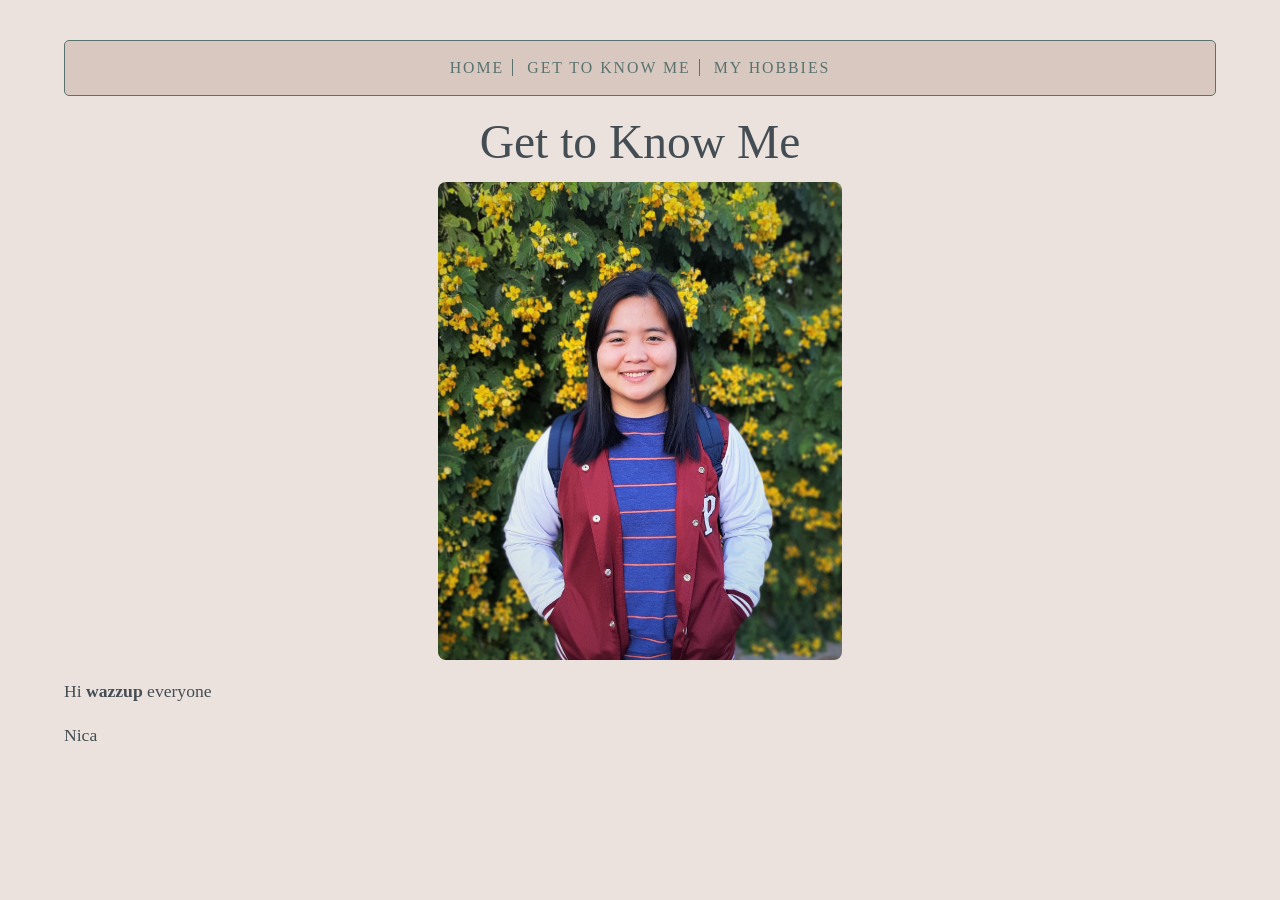
<file: about-us.html>
<!DOCTYPE html>
<html>
<head>
    <link href="https://fonts.googleapis.com/css2?family=Cedarville+Cursive&display=swap" rel="stylesheet">
    <style>
        h1 {
            font-family: "Cedarville Cursive", cursive;
            font-size: 48px;
        }
    </style>

<title>This is Me</title>
<link type="text/css" rel="stylesheet"
href="css/my-first-stylesheet.css"/>
</head>
<body>
    <nav style = "text-align: center;">
        <ul>
        <li><a href="index.html">Home</a></li>
        <li><a href="about-me.html">Get to Know Me</a></li>
        <li><a href="hobbies.html">My Hobbies</a></li>
        </ul>
    </nav>

    <h1 style = "text-align: center;">Get to Know Me</h1>
    <p><img src="images/nbcustodio.jpg" alt="This is me" class="center-img"></p>
    <p>Hi <strong>wazzup </strong>everyone</p>
    <p>Nica</p>
</body>
</html>
</file>
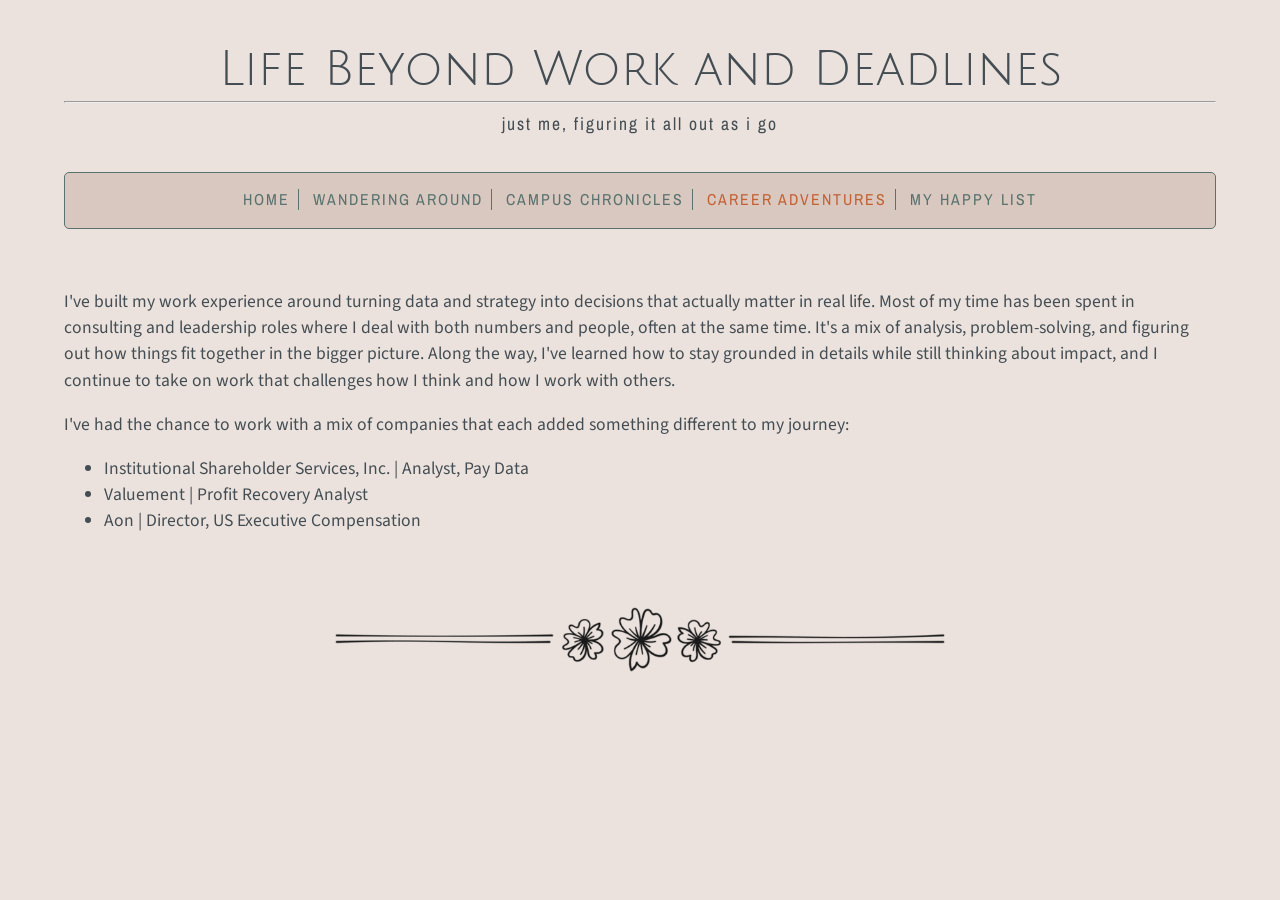
<file: career.html>
<!DOCTYPE html>
<html>
    <head>
        <title>icanicanic | career</title>
        <link rel="icon" type="image/x-icon" href="images/tulip.png">
        <link href='https://fonts.googleapis.com/css?family=Julius Sans One' rel='stylesheet'>
        <link href='https://fonts.googleapis.com/css?family=Archivo Narrow' rel='stylesheet'>
        <link href='https://fonts.googleapis.com/css?family=Source Sans Pro' rel='stylesheet'>
        <link href='https://fonts.googleapis.com/css?family=Pacifico' rel='stylesheet'>
        <link type="text/css" rel="stylesheet" href="css/my-first-stylesheet.css"/>
    </head>
    <body>
        
        <h1>Life Beyond Work and Deadlines</h1>
        <hr>
        <h2>just me, figuring it all out as I go</h2>

        <nav style = "text-align: center;">
            <ul>
            <li><a href="index.html">home</a></li>
            <li><a href="travel_gallery.html">wandering around</a></li>
            <li><a href="student.html">campus chronicles</a></li>
            <li class="selected">career adventures</a></li>
            <li><a href="favorite.html">my happy list</a></li>
            </ul>
        </nav>
        <br/>

            <p>I've built my work experience around turning data and strategy into decisions that actually matter in real life. Most of my time has been spent in consulting and leadership roles where I deal with both numbers and people, often at the same time. It's a mix of analysis, problem-solving, and figuring out how things fit together in the bigger picture. Along the way, I've learned how to stay grounded in details while still thinking about impact, and I continue to take on work that challenges how I think and how I work with others.</p>

            <p>I've had the chance to work with a mix of companies that each added something different to my journey:</p>

        <ul>
            <li>Institutional Shareholder Services, Inc. | Analyst, Pay Data</li>
            <li>Valuement | Profit Recovery Analyst</li>
            <li>Aon | Director, US Executive Compensation</li>
        </ul>
        
        <p><img src="images/border.png" alt="travel_border" class="border-img"></p>
    </body>
</html>
</file>
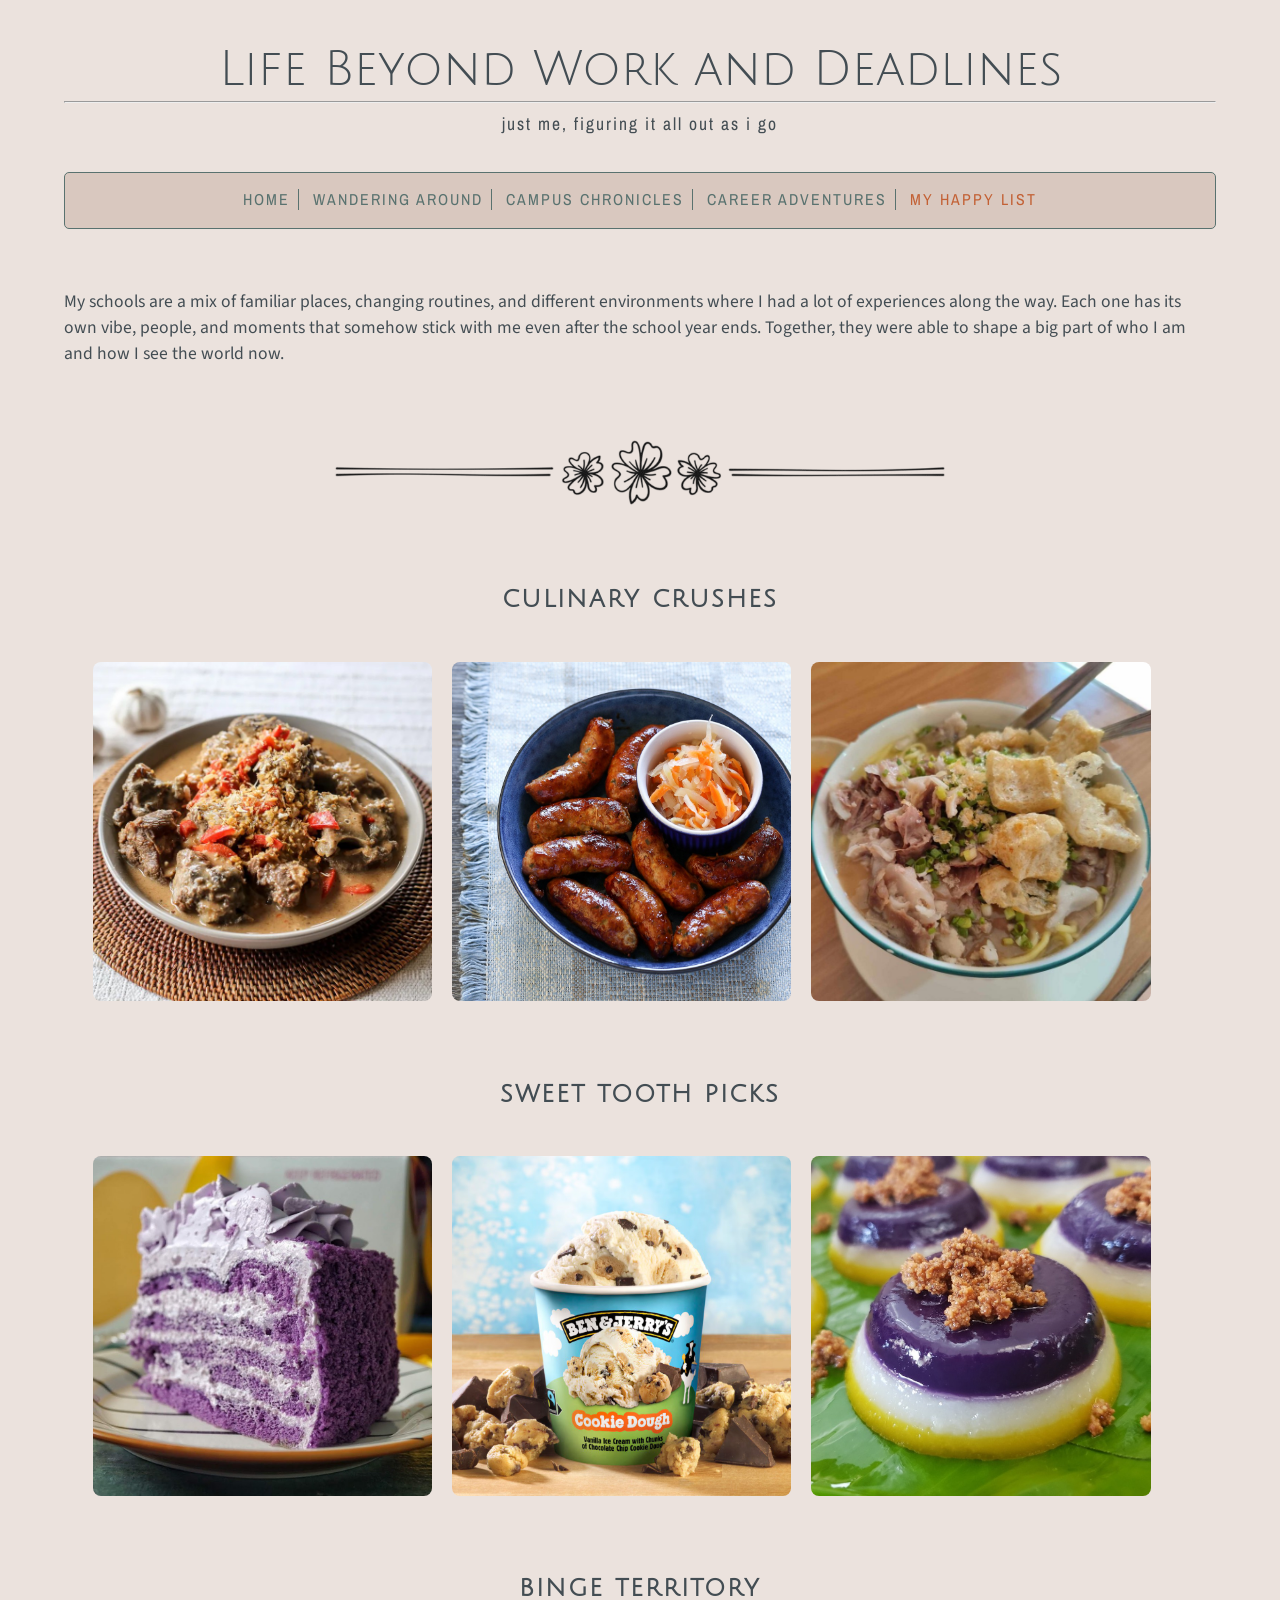
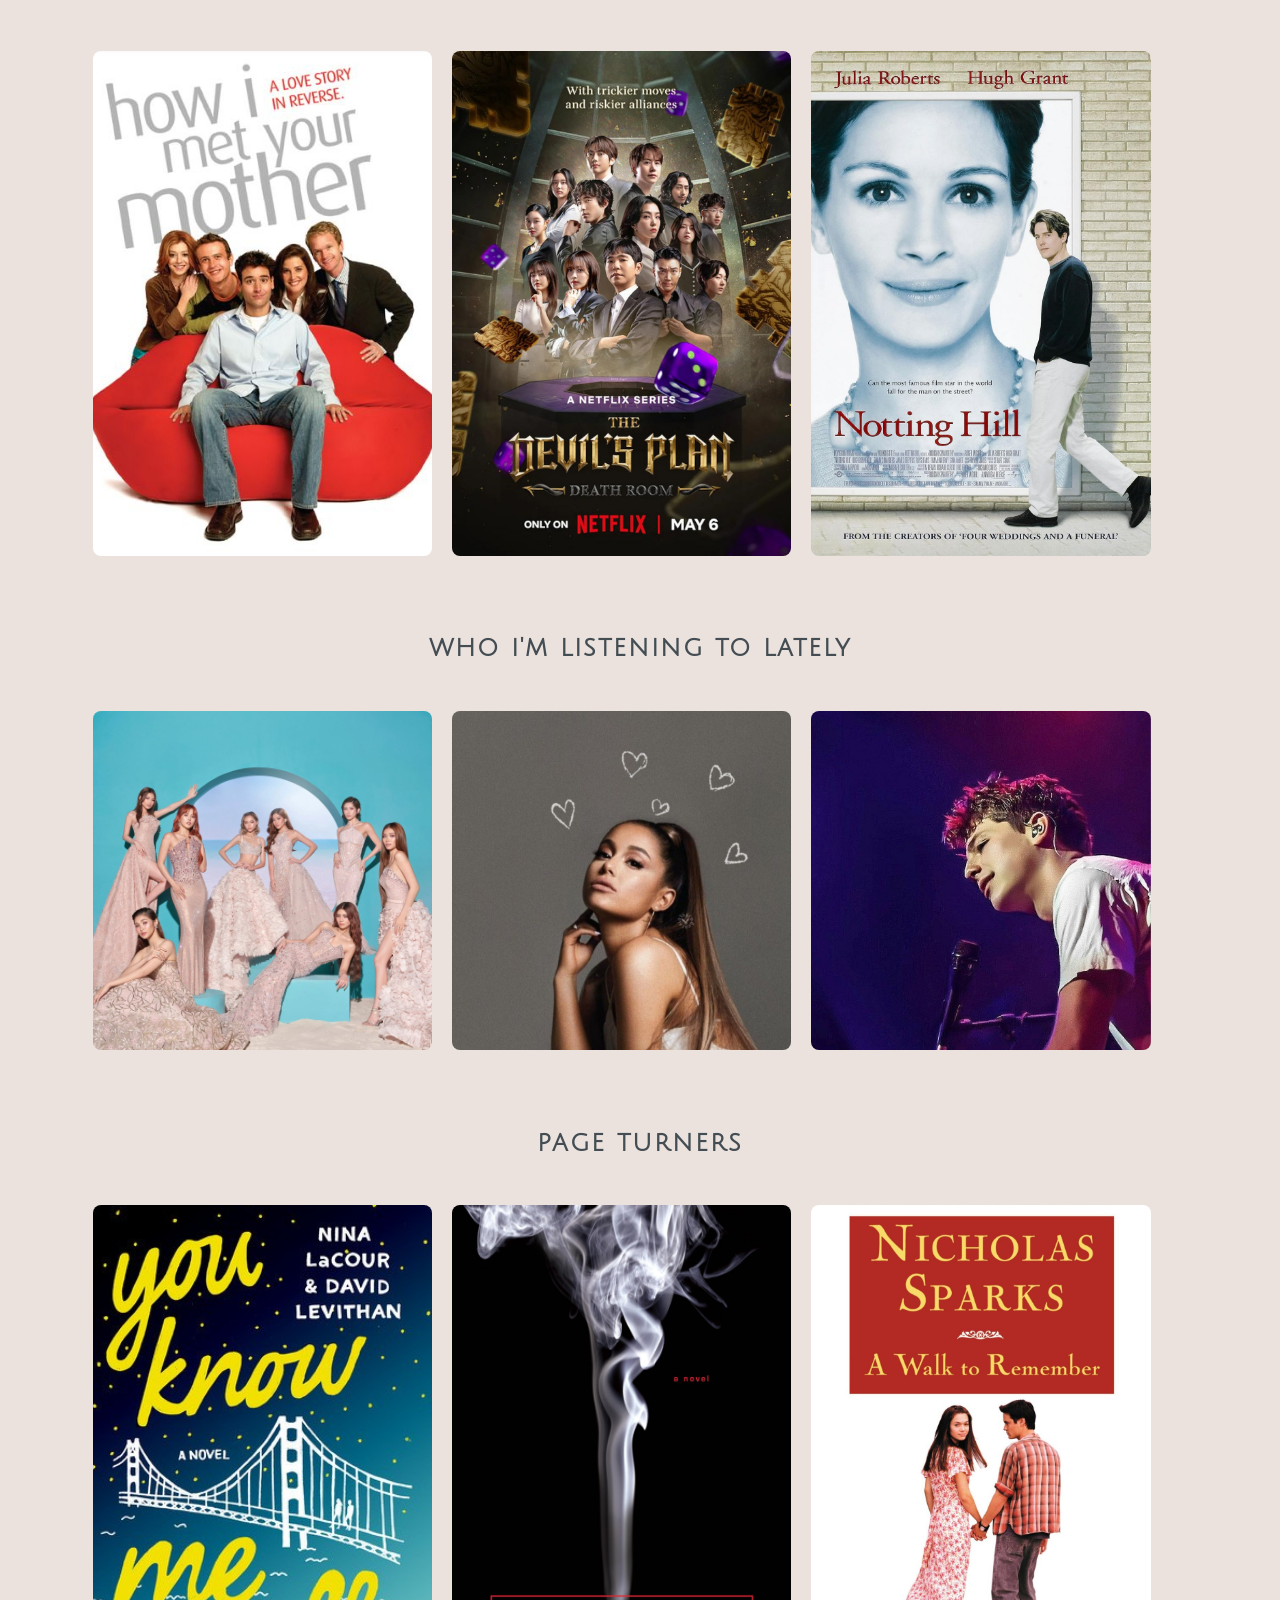
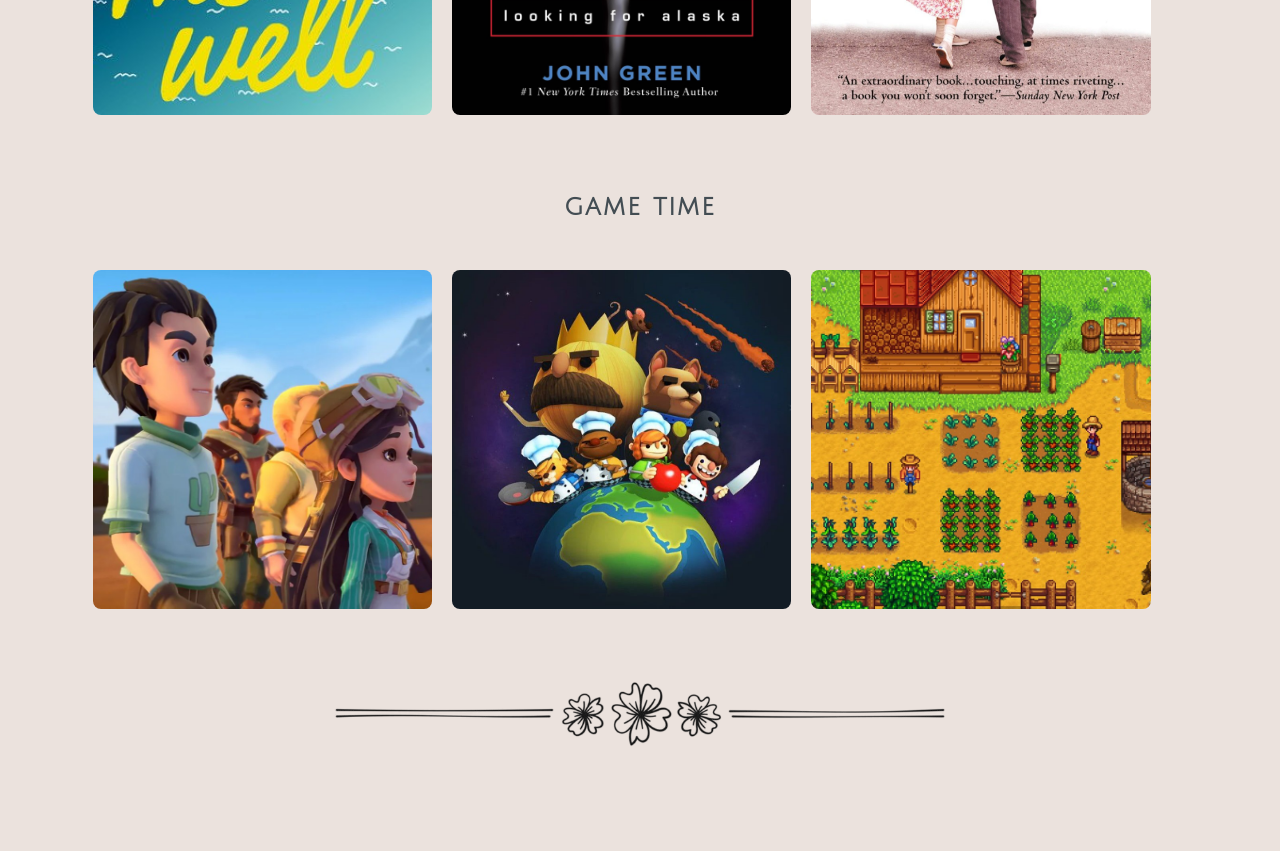
<file: favorite.html>
<!DOCTYPE html>
<html>
    <head>
        <title>icanicanic | favorites</title>
        <link rel="icon" type="image/x-icon" href="images/tulip.png">
        <link href='https://fonts.googleapis.com/css?family=Julius Sans One' rel='stylesheet'>
        <link href='https://fonts.googleapis.com/css?family=Archivo Narrow' rel='stylesheet'>
        <link href='https://fonts.googleapis.com/css?family=Source Sans Pro' rel='stylesheet'>
        <link href='https://fonts.googleapis.com/css?family=Pacifico' rel='stylesheet'>
        <link type="text/css" rel="stylesheet" href="css/my-first-stylesheet.css"/>
    </head>
    <body>
        
        <h1>Life Beyond Work and Deadlines</h1>
        <hr>
        <h2>just me, figuring it all out as I go</h2>

        <nav style = "text-align: center;">
            <ul>
            <li><a href="index.html">home</a></li>
            <li><a href="travel_gallery.html">wandering around</a></li>
            <li><a href="student.html">campus chronicles</a></li>
            <li><a href="career.html">career adventures</a></li>
            <li class="selected">my happy list</a></li>
            </ul>
        </nav>
        <br/>

            <p>My schools are a mix of familiar places, changing routines, and different environments where I had a lot of experiences along the way. Each one has its own vibe, people, and moments that somehow stick with me even after the school year ends. Together, they were able to shape a big part of who I am and how I see the world now.</p>
            
            <p><img src="images/border.png" alt="travel_border" class="border-img"></p>

            <h3 style = "text-align: center;">Culinary Crushes</h3>
            <br>
            <div class="gallery">
                <div class="image-container">
                    <img src="images/favorites/food1.jpg" alt="Image 1" class="image">
                    <div class="middle">
                        <div class="text">kalderetang batangas</div>
                    </div>
                </div>

                <div class="image-container">
                    <img src="images/favorites/food2.jpg" alt="Image 2" class="image">
                    <div class="middle">
                        <div class="text">imus longganisa</div>
                    </div>
                </div>

                <div class="image-container">
                    <img src="images/favorites/food3.jpg" alt="Image 3" class="image">
                    <div class="middle">
                        <div class="text">pork kinalas</div>
                    </div>
                </div>
            </div>
            <br/><br/>
            
            <h3 style = "text-align: center;">Sweet Tooth Picks</h3>
            <br>
            <div class="gallery">
                <div class="image-container">
                    <img src="images/favorites/dessert1.jpg" alt="Image 1" class="image">
                    <div class="middle">
                        <div class="text">caramia ube cake</div>
                    </div>
                </div>

                <div class="image-container">
                    <img src="images/favorites/dessert2.jpg" alt="Image 2" class="image">
                    <div class="middle">
                        <div class="text">ben & jerry's cookie dough</div>
                    </div>
                </div>

                <div class="image-container">
                    <img src="images/favorites/dessert3.jpg" alt="Image 3" class="image">
                    <div class="middle">
                        <div class="text">sapin sapin</div>
                    </div>
                </div>
            </div>
            <br/><br/>
            
            <h3 style = "text-align: center;">Binge Territory</h3>
            <br>
            <div class="gallery">
                <div class="image-container">
                    <img src="images/favorites/show1.jpg" alt="Image 1" class="image">
                    <div class="middle">
                        <div class="text">how i met your mother</div>
                    </div>
                </div>

                <div class="image-container">
                    <img src="images/favorites/show2.jpg" alt="Image 2" class="image">
                    <div class="middle">
                        <div class="text">devil's plan</div>
                    </div>
                </div>

                <div class="image-container">
                    <img src="images/favorites/show3.jpg" alt="Image 3" class="image">
                    <div class="middle">
                        <div class="text">notting hill</div>
                    </div>
                </div>
            </div>
            <br/><br/>
            
            <h3 style = "text-align: center;">Who I'm Listening To Lately</h3>
            <br>
            <div class="gallery">
                <div class="image-container">
                    <img src="images/favorites/artist1.jpg" alt="Image 1" class="image">
                    <div class="middle">
                        <div class="text">bini</div>
                    </div>
                </div>

                <div class="image-container">
                    <img src="images/favorites/artist2.jpg" alt="Image 2" class="image">
                    <div class="middle">
                        <div class="text">ariana grande</div>
                    </div>
                </div>

                <div class="image-container">
                    <img src="images/favorites/artist3.jpg" alt="Image 3" class="image">
                    <div class="middle">
                        <div class="text">charlie puth</div>
                    </div>
                </div>
            </div>
            <br/><br/>
            
            <h3 style = "text-align: center;">Page Turners</h3>
            <br>
            <div class="gallery">
                <div class="image-container">
                    <img src="images/favorites/book1.jpg" alt="Image 1" class="image">
                    <div class="middle">
                        <div class="text">you know me well</div>
                    </div>
                </div>

                <div class="image-container">
                    <img src="images/favorites/book2.jpg" alt="Image 2" class="image">
                    <div class="middle">
                        <div class="text">looking for alaska</div>
                    </div>
                </div>

                <div class="image-container">
                    <img src="images/favorites/book3.jpg" alt="Image 3" class="image">
                    <div class="middle">
                        <div class="text">a walk to remember</div>
                    </div>
                </div>
            </div>
            <br/><br/>
            
            <h3 style = "text-align: center;">Game Time</h3>
            <br>
            <div class="gallery">
                <div class="image-container">
                    <img src="images/favorites/game1.jpg" alt="Image 1" class="image">
                    <div class="middle">
                        <div class="text">my time at sandrock</div>
                    </div>
                </div>

                <div class="image-container">
                    <img src="images/favorites/game2.jpg" alt="Image 2" class="image">
                    <div class="middle">
                        <div class="text">overcooked</div>
                    </div>
                </div>

                <div class="image-container">
                    <img src="images/favorites/game3.jpg" alt="Image 3" class="image">
                    <div class="middle">
                        <div class="text">stardew valley</div>
                    </div>
                </div>
            </div>
        
        <p><img src="images/border.png" alt="travel_border" class="border-img"></p>
    </body>
</html>
</file>
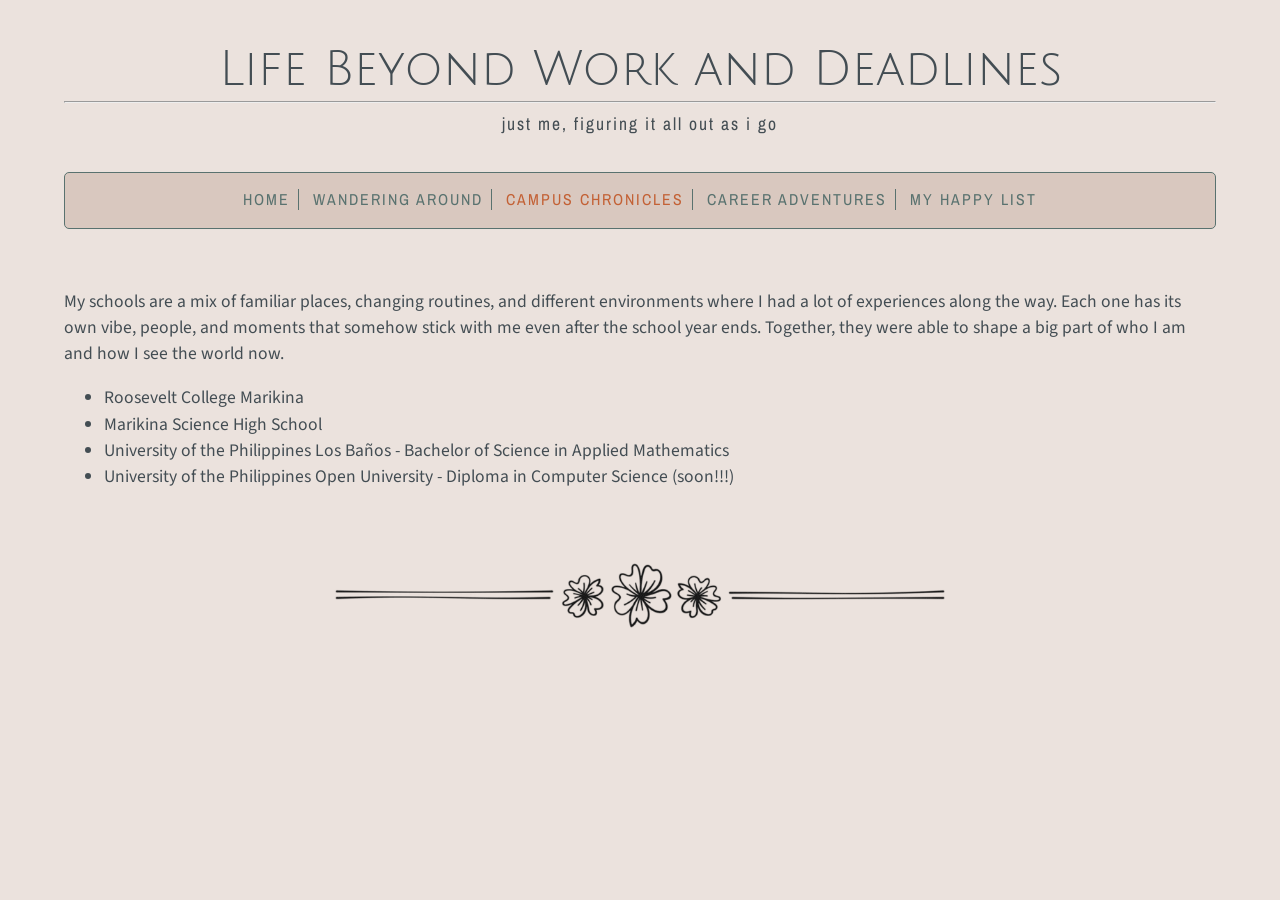
<file: student.html>
<!DOCTYPE html>
<html>
    <head>
        <title>icanicanic | student</title>
        <link rel="icon" type="image/x-icon" href="images/tulip.png">
        <link href='https://fonts.googleapis.com/css?family=Julius Sans One' rel='stylesheet'>
        <link href='https://fonts.googleapis.com/css?family=Archivo Narrow' rel='stylesheet'>
        <link href='https://fonts.googleapis.com/css?family=Source Sans Pro' rel='stylesheet'>
        <link href='https://fonts.googleapis.com/css?family=Pacifico' rel='stylesheet'>
        <link type="text/css" rel="stylesheet" href="css/my-first-stylesheet.css"/>
    </head>
    <body>
        
        <h1>Life Beyond Work and Deadlines</h1>
        <hr>
        <h2>just me, figuring it all out as I go</h2>

    <nav style = "text-align: center;">
        <ul>
        <li><a href="index.html">home</a></li>
        <li><a href="travel_gallery.html">wandering around</a></li>
        <li class="selected">campus chronicles</a></li>
        <li><a href="career.html">career adventures</a></li>
        <li><a href="favorite.html">my happy list</a></li>
        </ul>
    </nav>
    <br/>

            <p>My schools are a mix of familiar places, changing routines, and different environments where I had a lot of experiences along the way. Each one has its own vibe, people, and moments that somehow stick with me even after the school year ends. Together, they were able to shape a big part of who I am and how I see the world now.</p>

        <ul>
            <li>Roosevelt College Marikina</li>
            <li>Marikina Science High School</li>
            <li>University of the Philippines Los Baños - Bachelor of Science in Applied Mathematics</li>
            <li>University of the Philippines Open University - Diploma in Computer Science (soon!!!)</li>
        </ul>
        
        <p><img src="images/border.png" alt="travel_border" class="border-img"></p>
    </body>
</html>
</file>
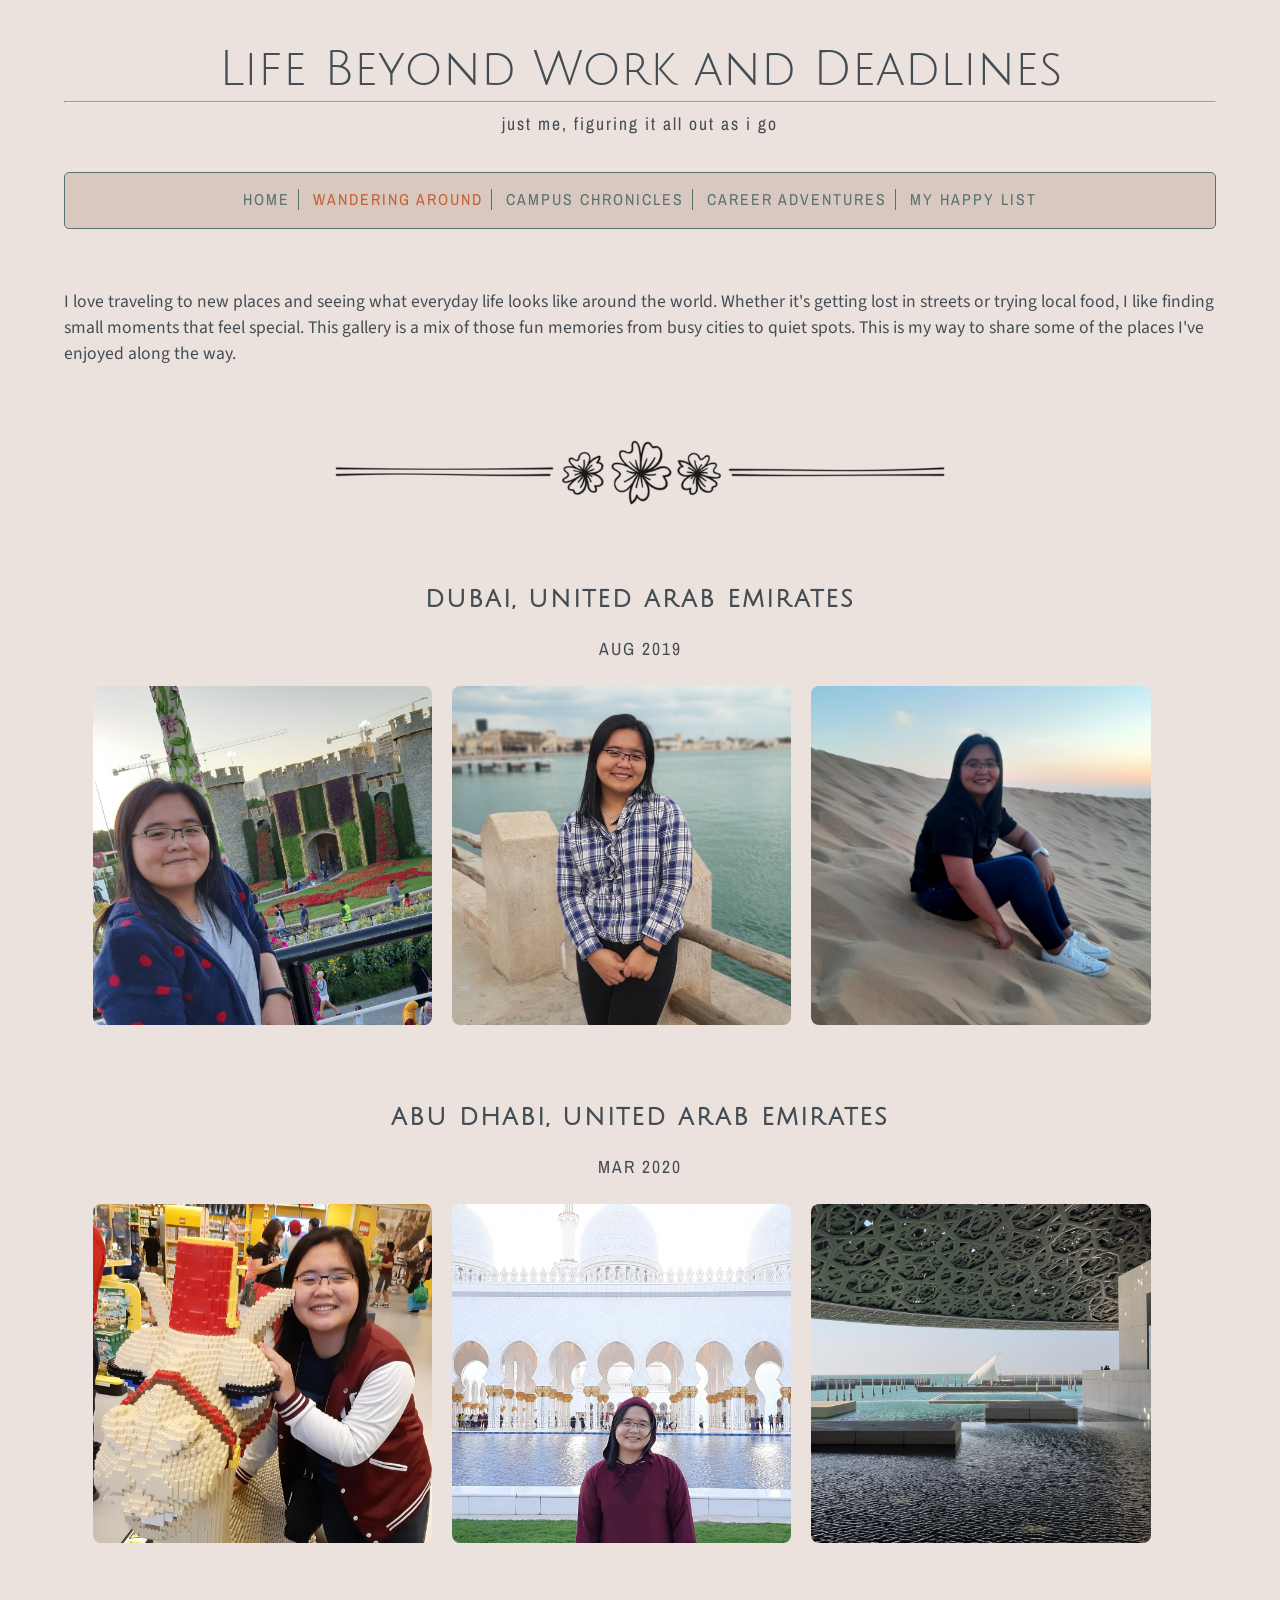
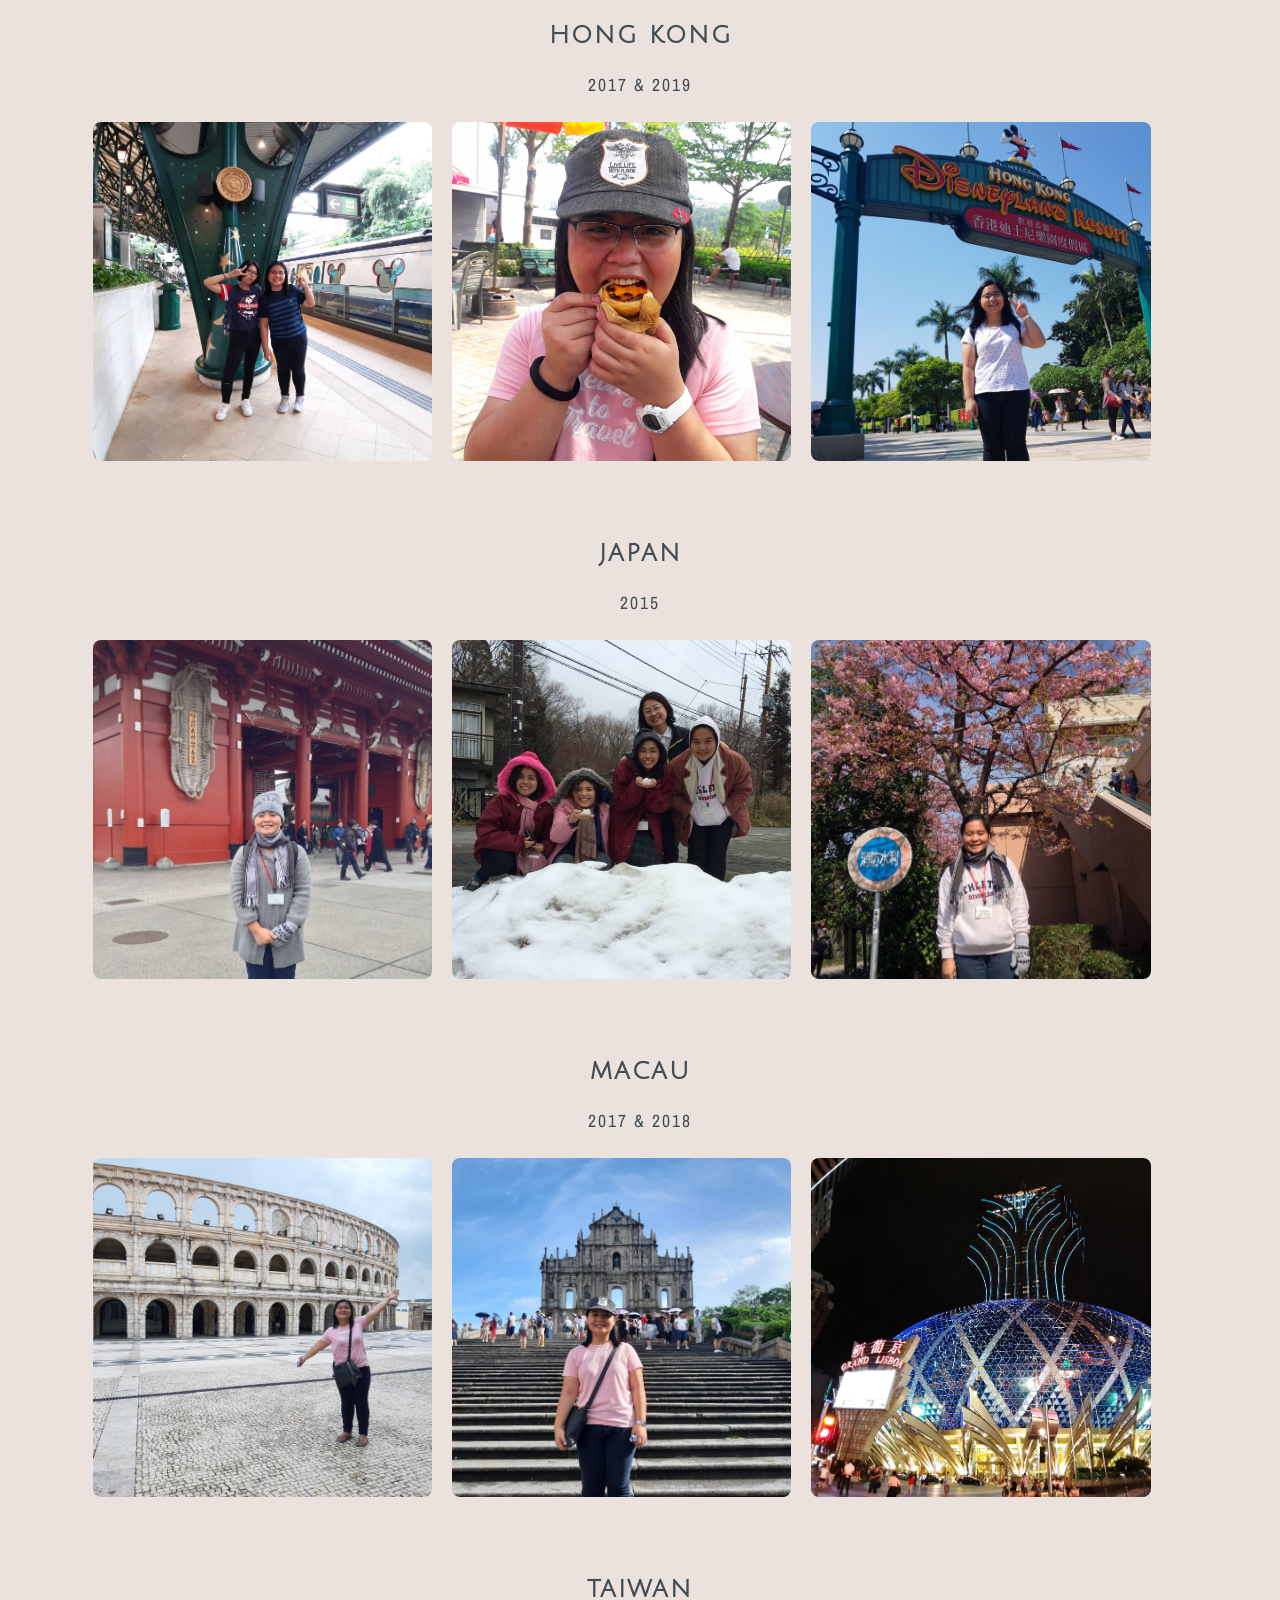
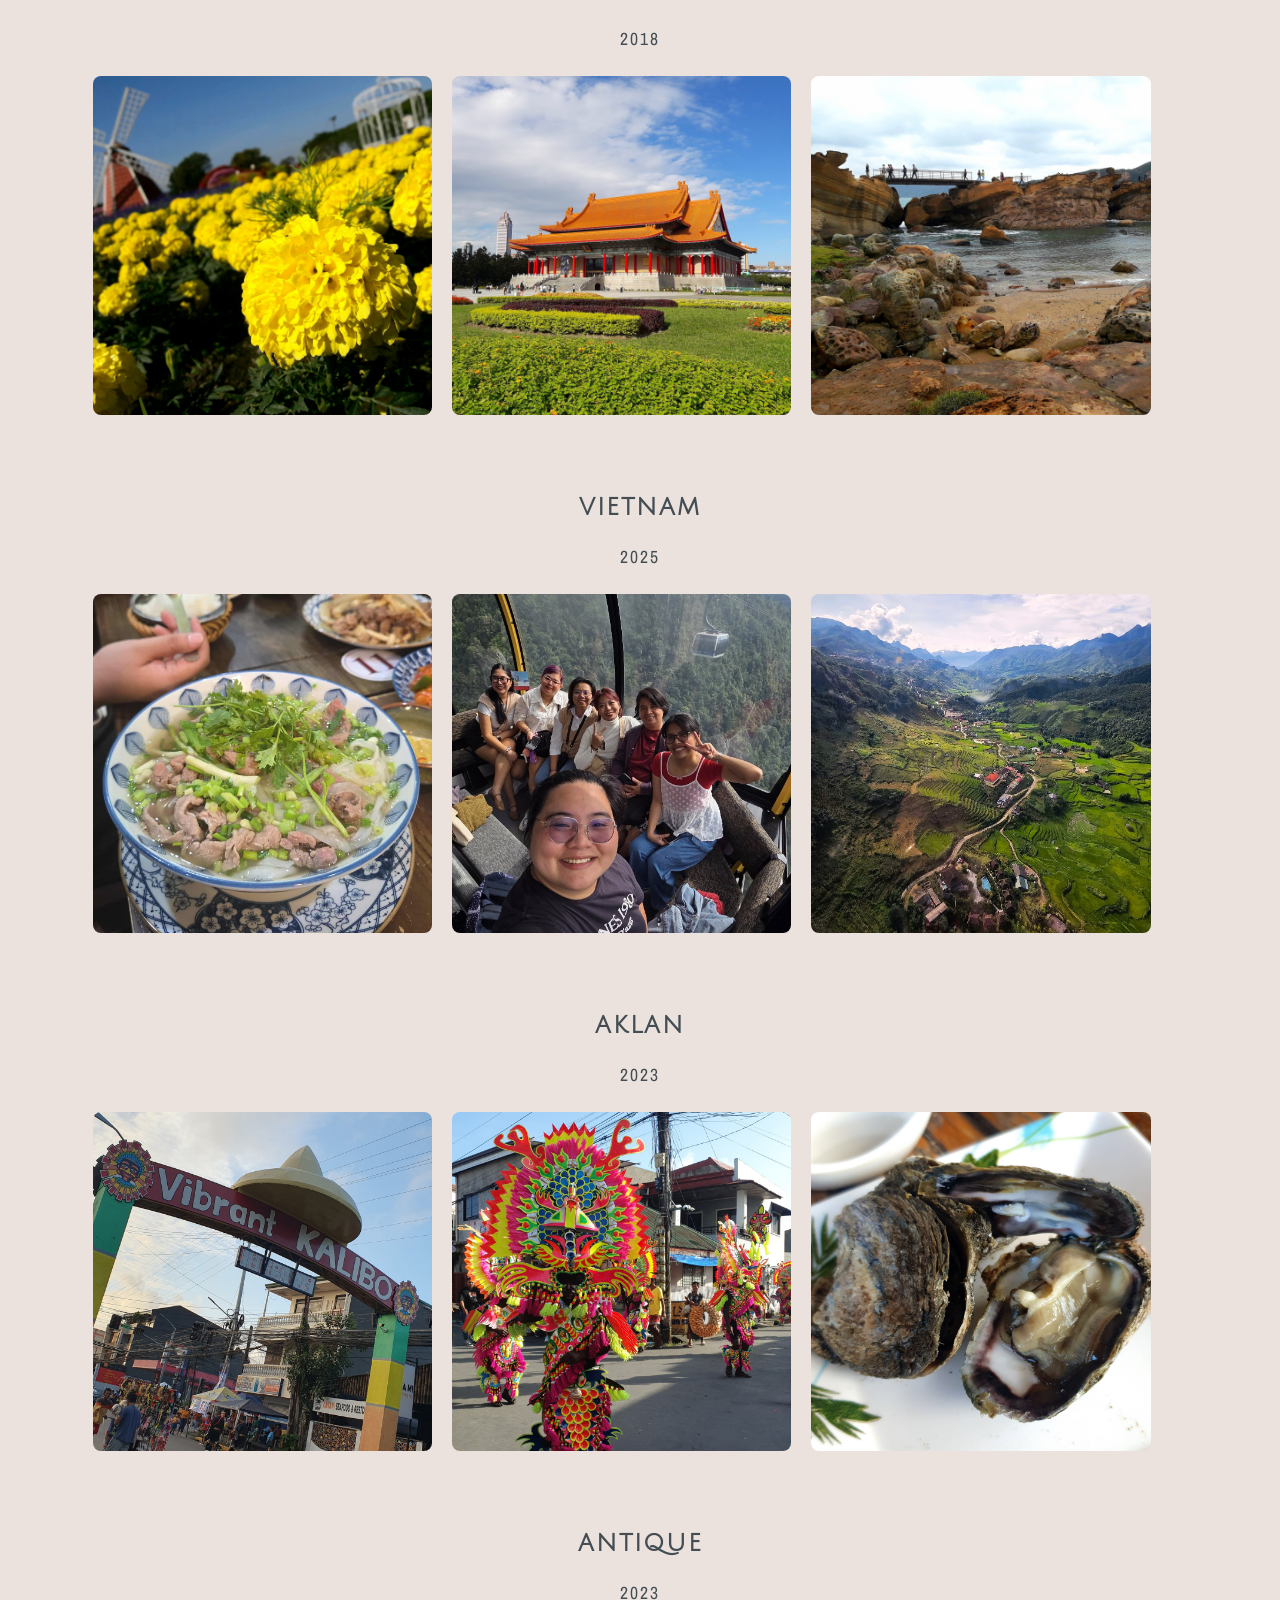
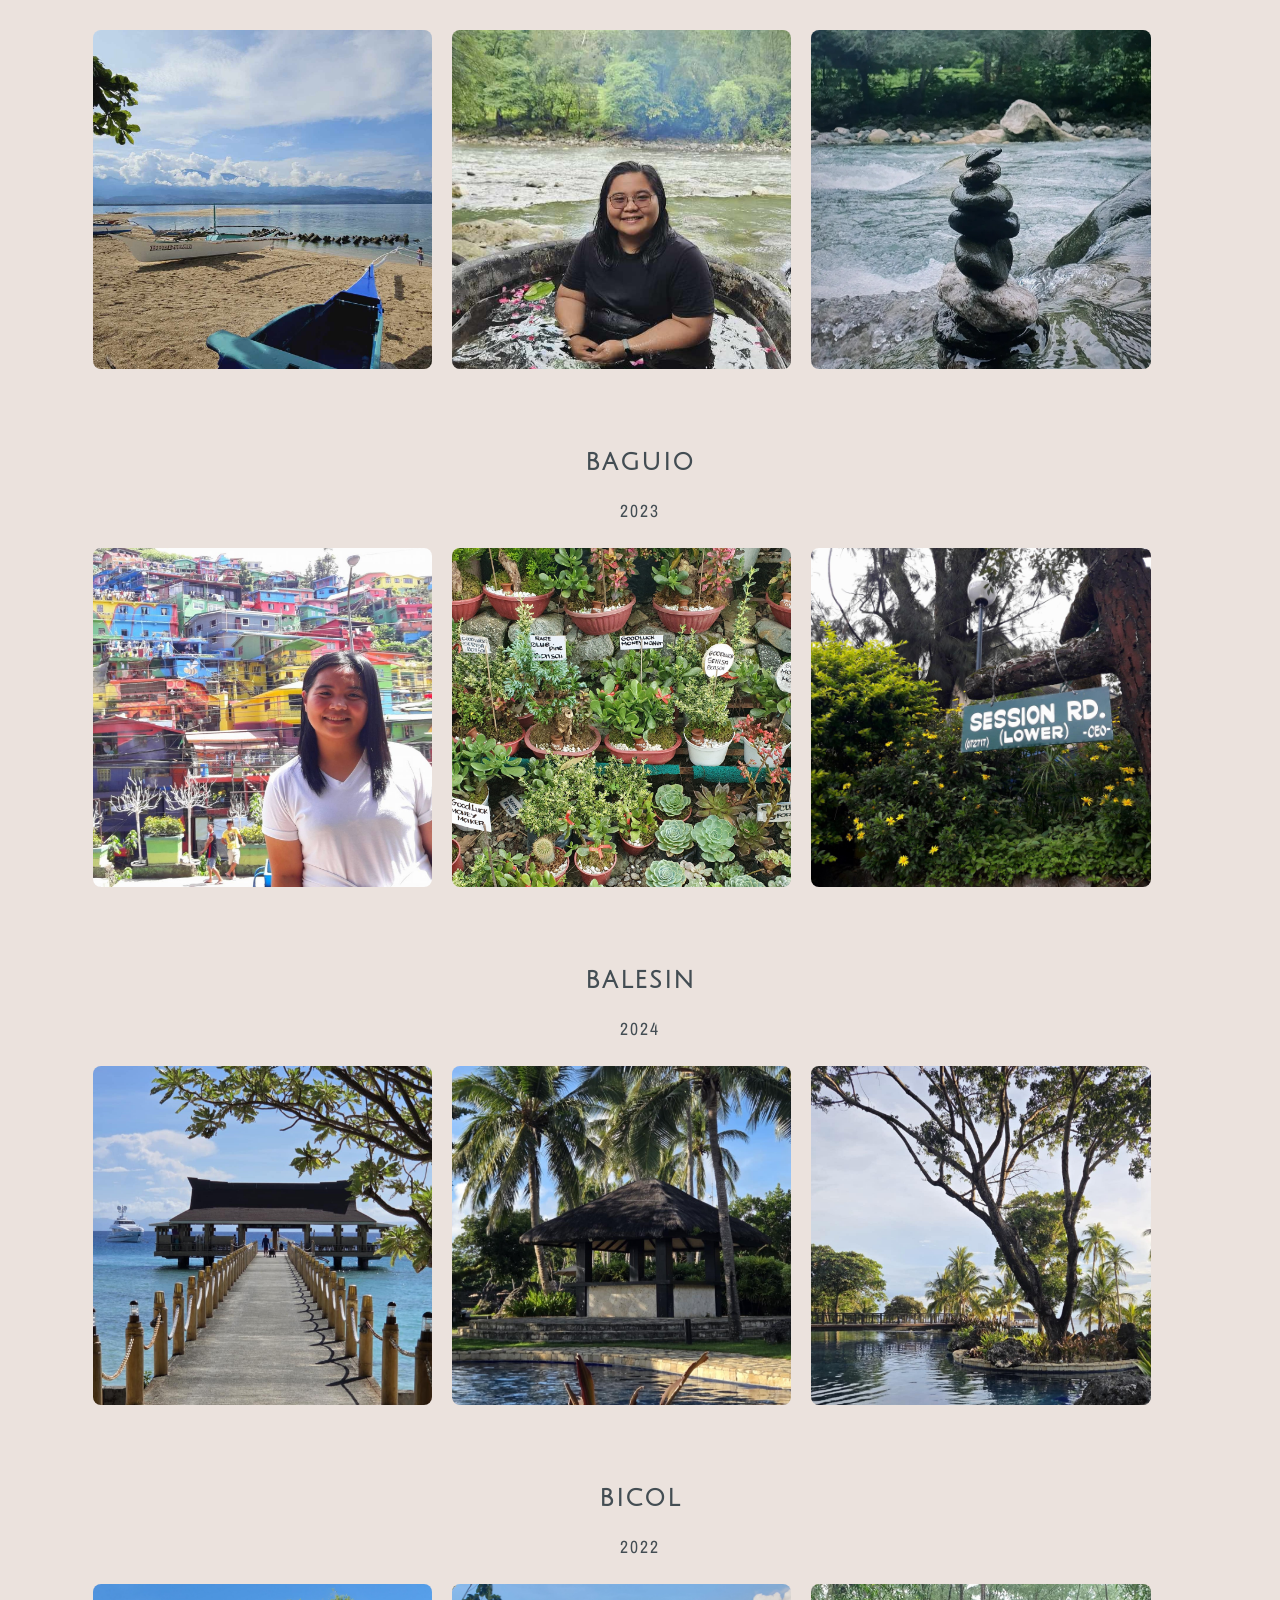
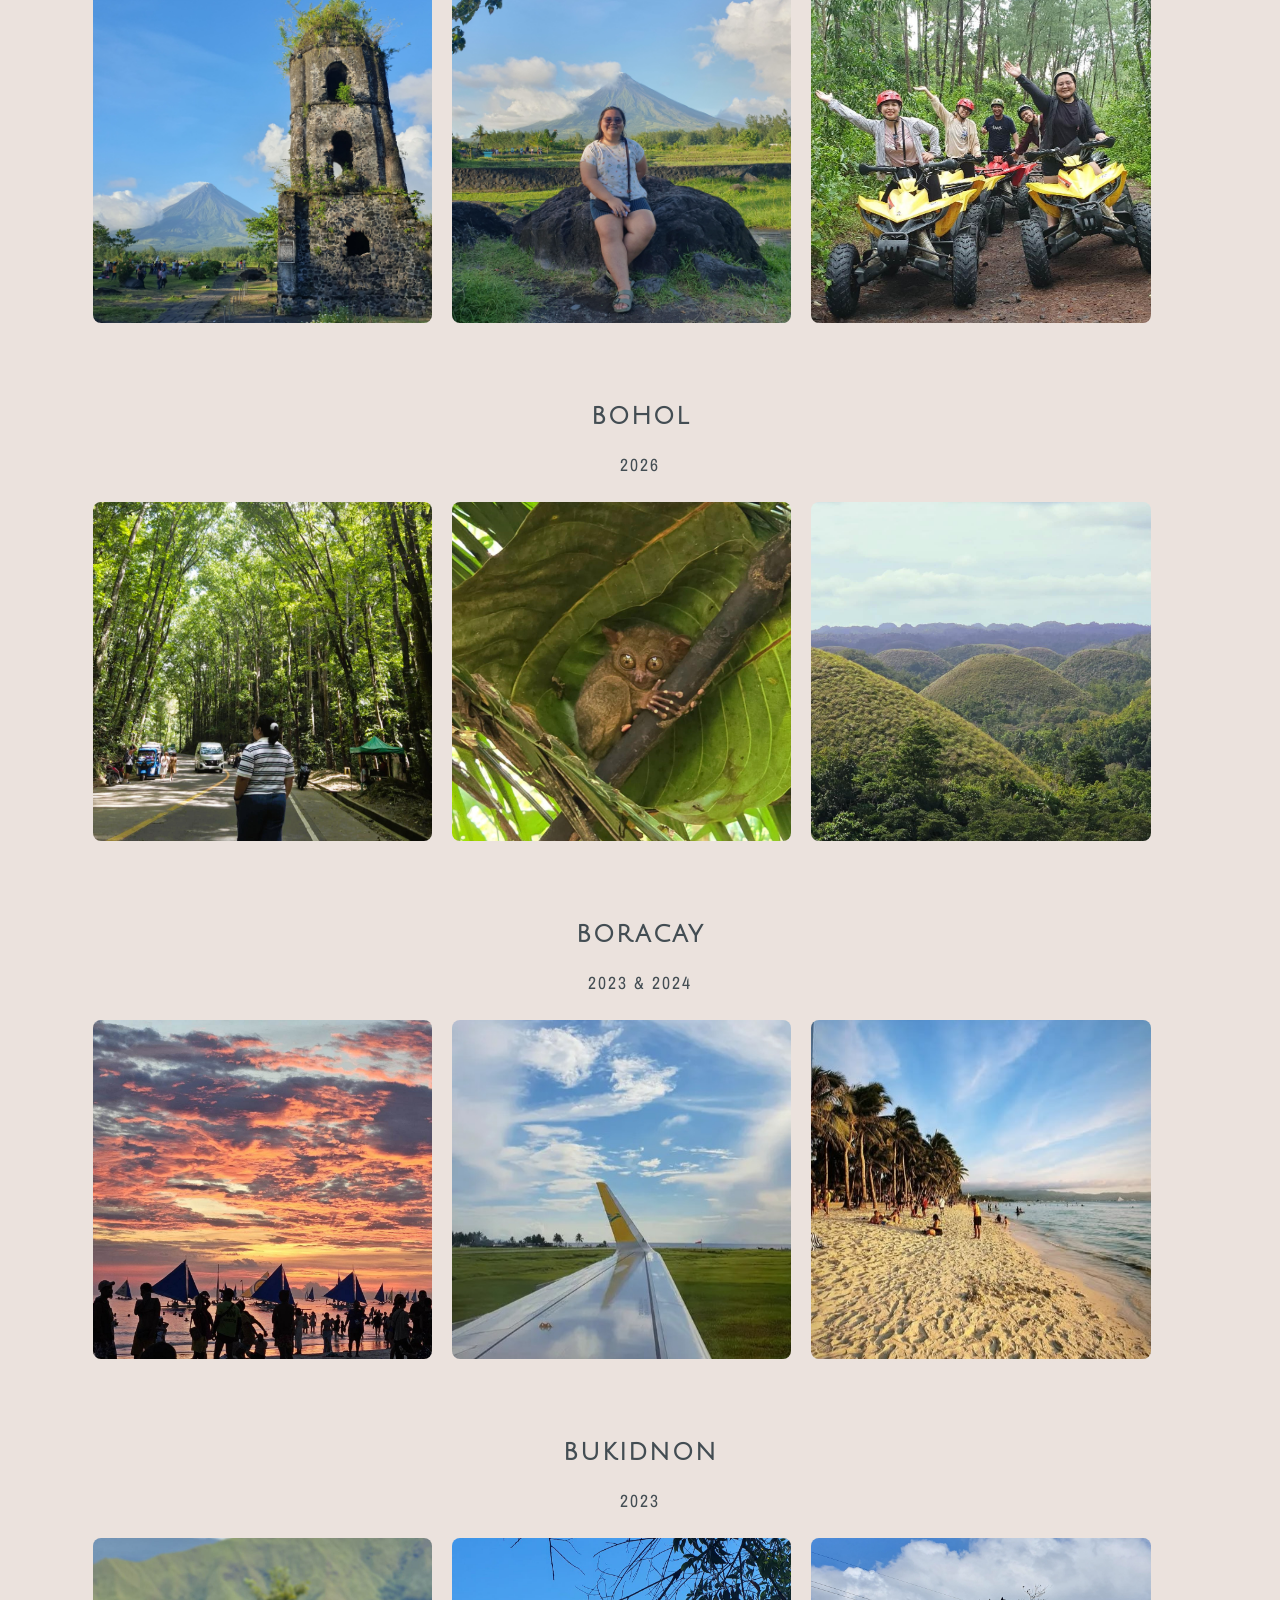
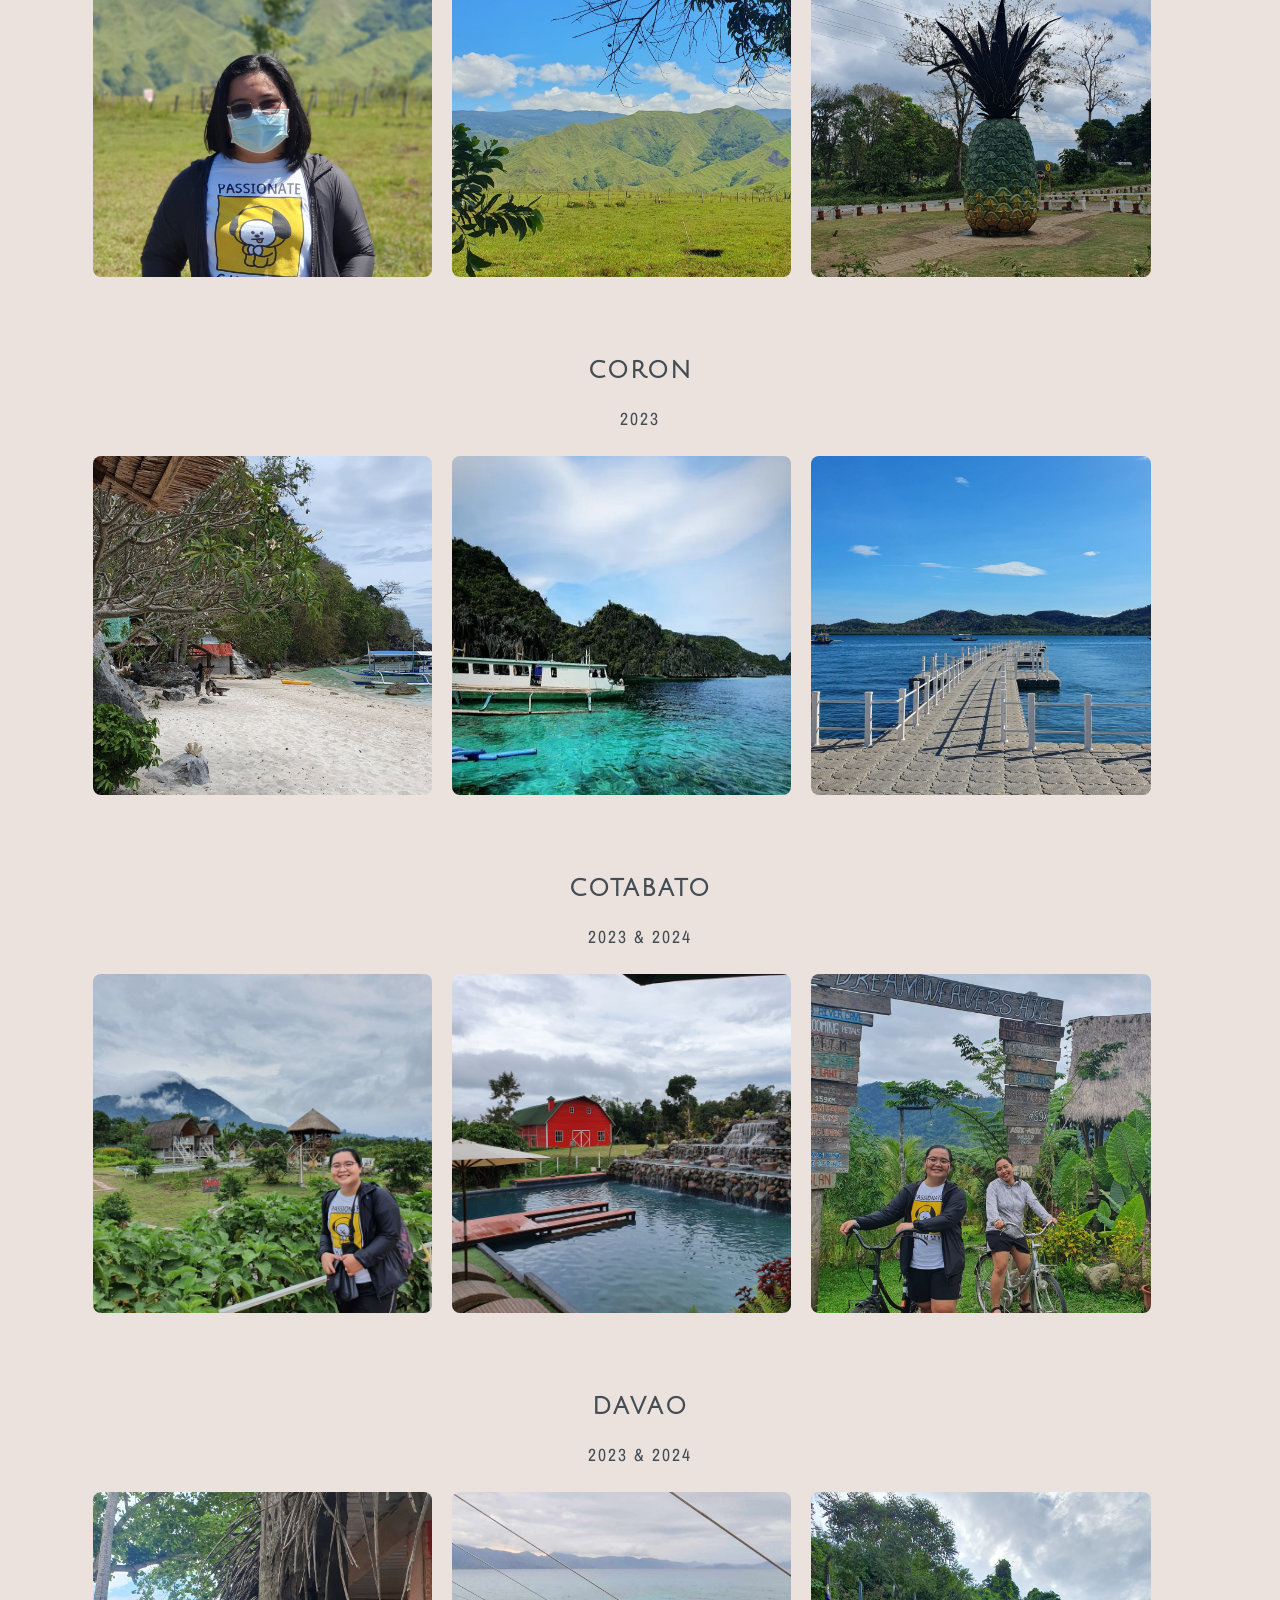
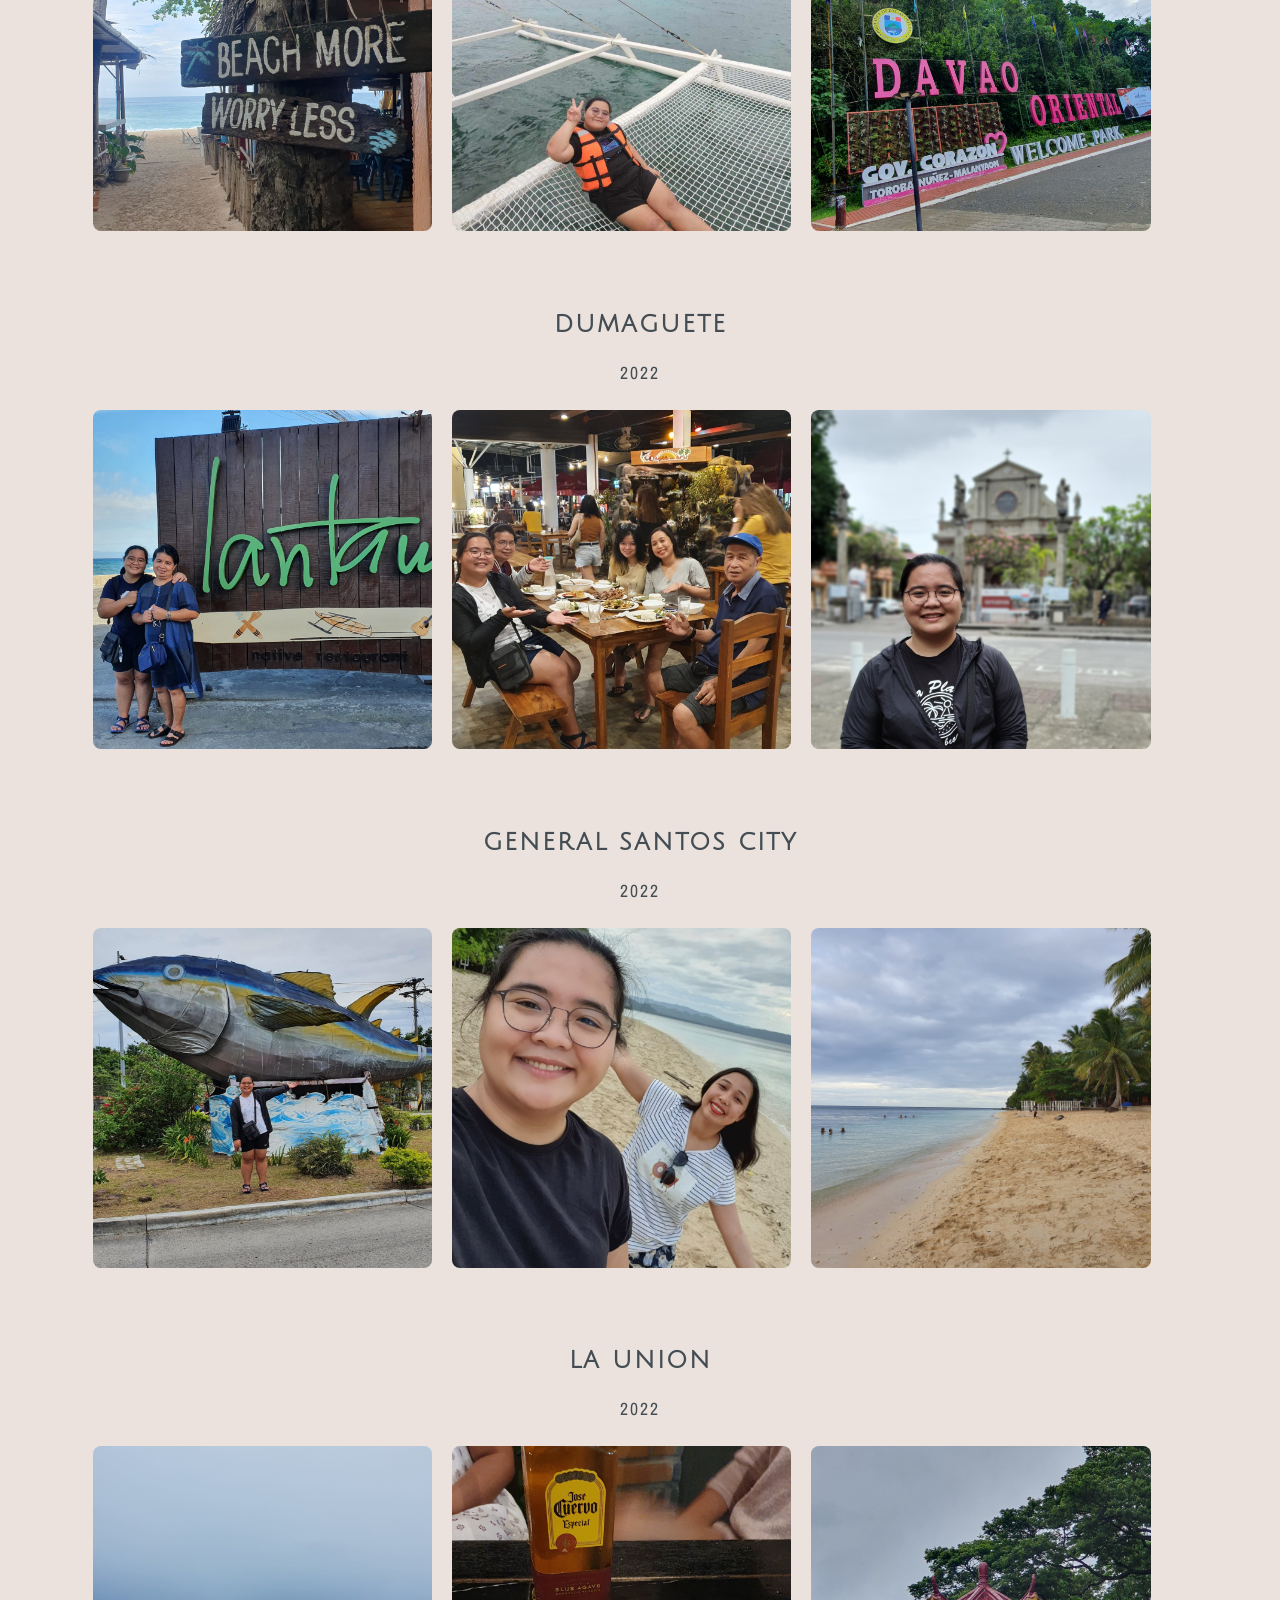
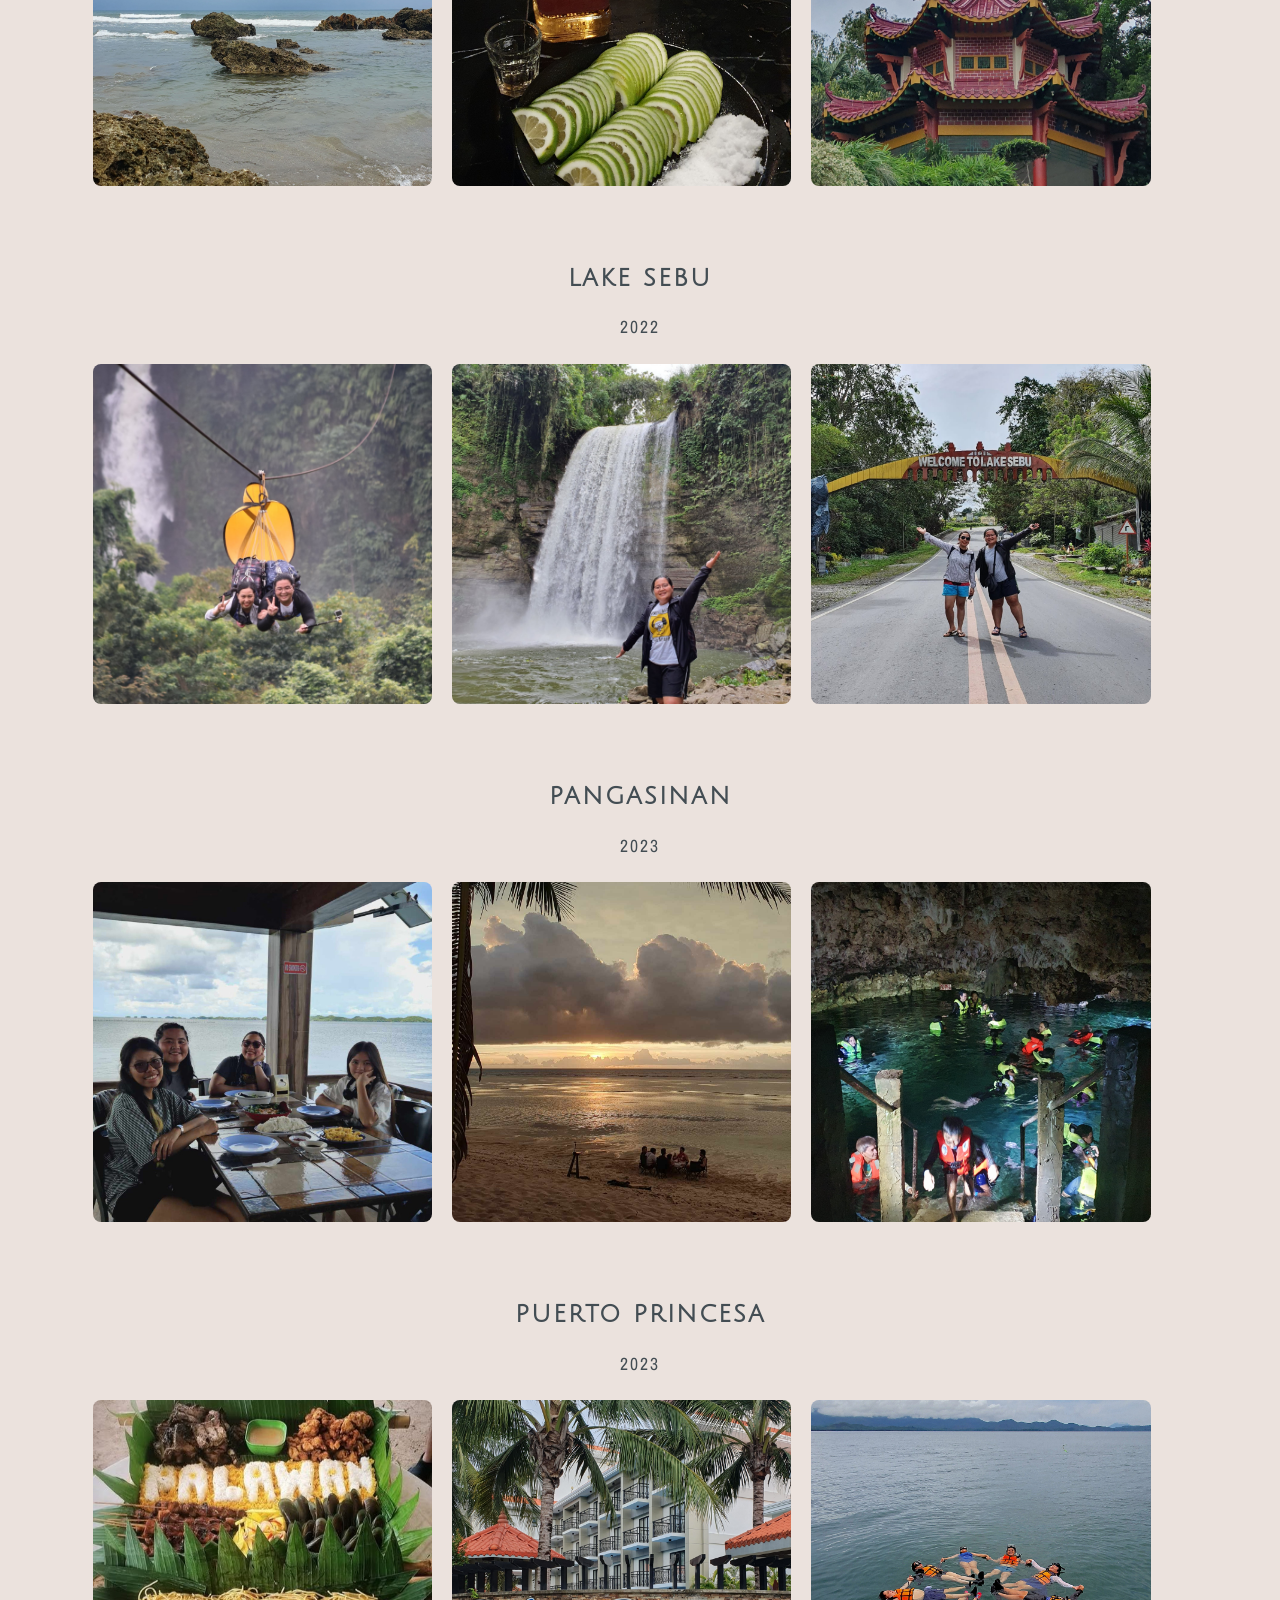
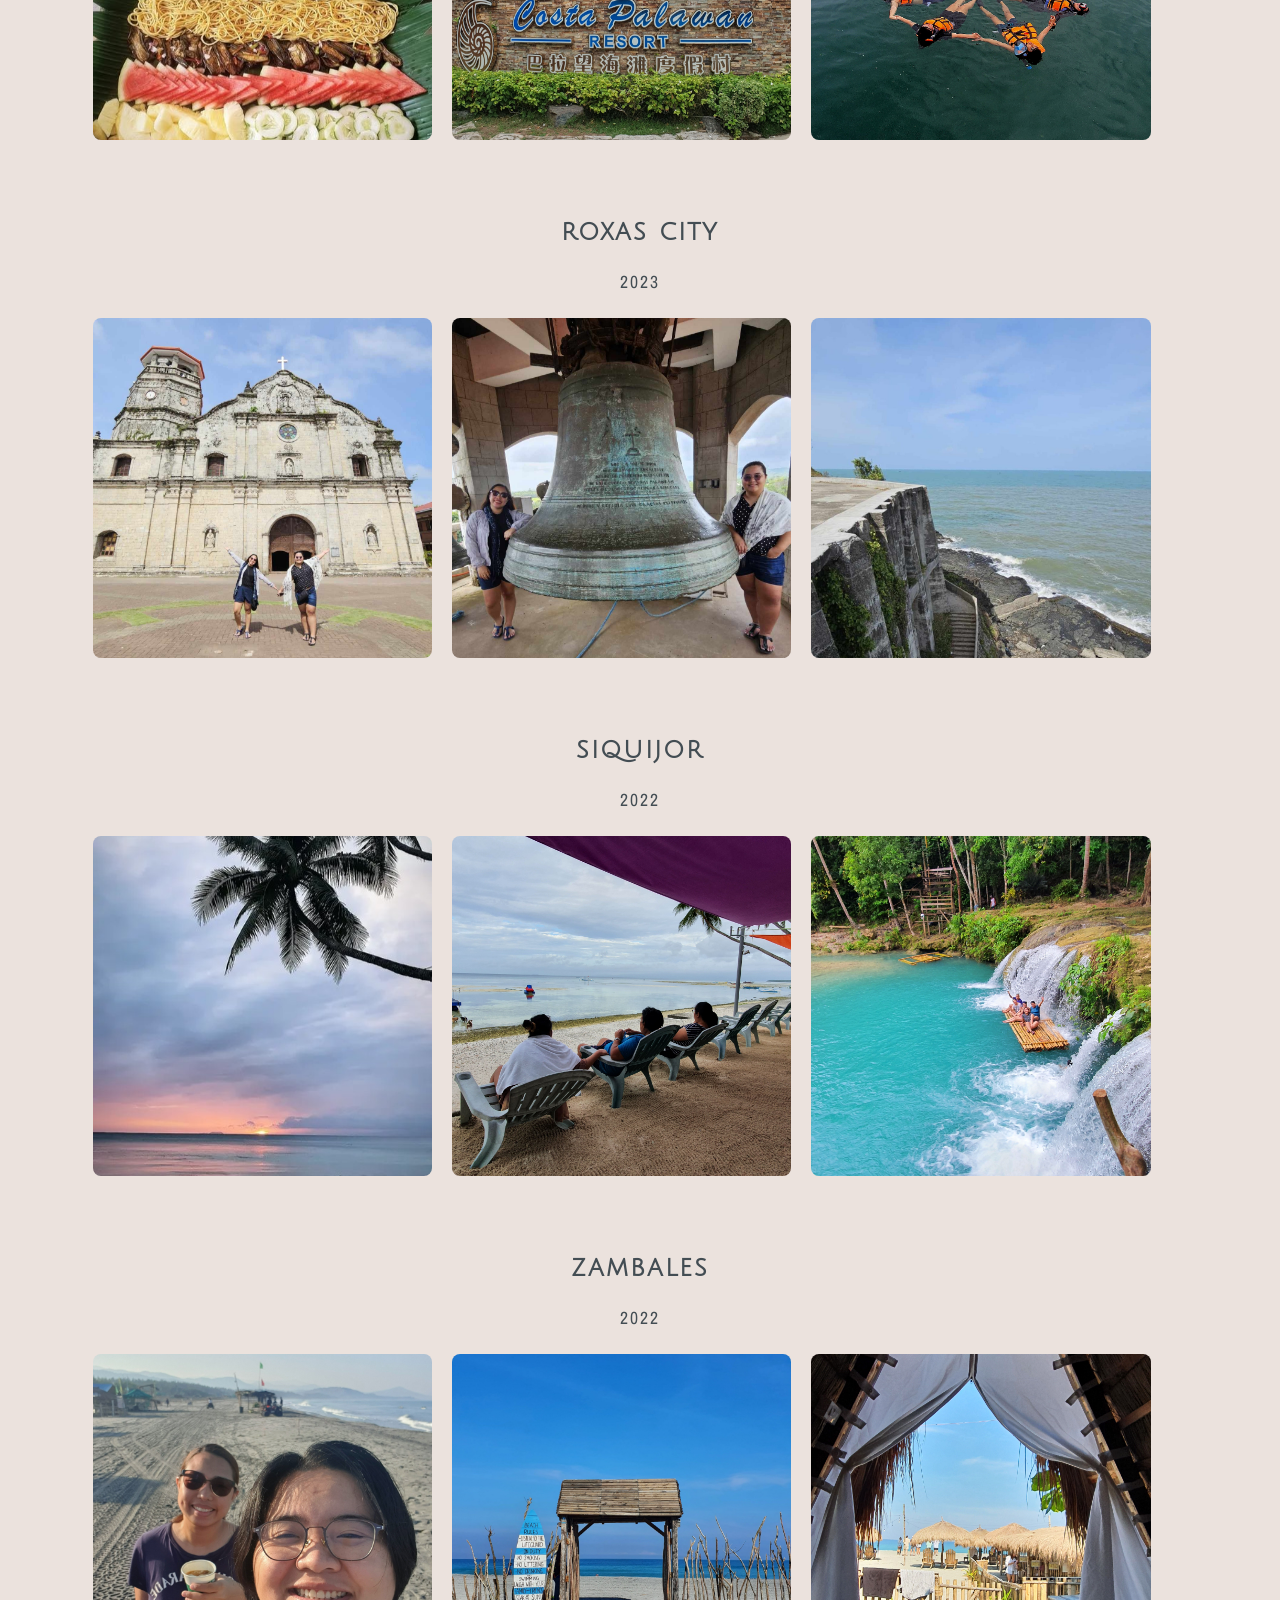
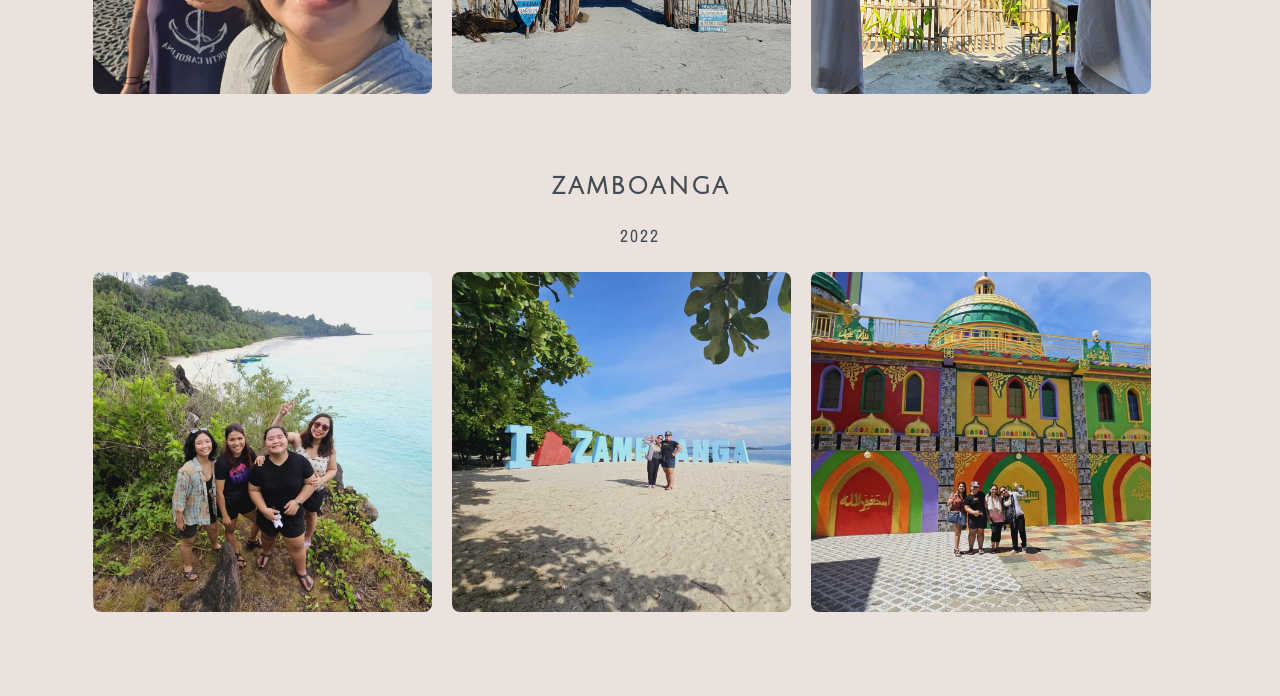
<file: travel_gallery.html>
<!DOCTYPE html>
<html>
    <head>
        <title>icanicanic | travels</title>
        <link rel="icon" type="image/x-icon" href="images/tulip.png">
        <link href='https://fonts.googleapis.com/css?family=Julius Sans One' rel='stylesheet'>
        <link href='https://fonts.googleapis.com/css?family=Archivo Narrow' rel='stylesheet'>
        <link href='https://fonts.googleapis.com/css?family=Source Sans Pro' rel='stylesheet'>
        <link href='https://fonts.googleapis.com/css?family=Pacifico' rel='stylesheet'>
        <link type="text/css" rel="stylesheet" href="css/my-first-stylesheet.css"/>
    </head>
    <body>
        
        <h1>Life Beyond Work and Deadlines</h1>
        <hr>
        <h2>just me, figuring it all out as I go</h2>

        <nav style = "text-align: center;">
            <ul>
                <li><a href="index.html">home</a></li>
                <li class="selected">wandering around</li>
                <li><a href="student.html">campus chronicles</a></li>
                <li><a href="career.html">career adventures</a></li>
                <li><a href="favorite.html">my happy list</a></li>
            </ul>
        </nav>
        <br/>

        <p>I love traveling to new places and seeing what everyday life looks like around the world. Whether it's getting lost in streets or trying local food, I like finding small moments that feel special. This gallery is a mix of those fun memories from busy cities to quiet spots. This is my way to share some of the places I've enjoyed along the way.</p>

        <p><img src="images/border.png" alt="travel_border" class="border-img"></p>

        <h3 style = "text-align: center;">Dubai, United Arab Emirates</h3>
        <h4 style = "text-align: center;">Aug 2019</h4>
        <div class="gallery">
            <div class="image-container">
                <img src="images/travels/dubai_1.jpg" alt="Image 1" class="image">
                <div class="middle">
                    <div class="text">Miracle Garden</div>
                </div>
            </div>

            <div class="image-container">
                <img src="images/travels/dubai_2.jpg" alt="Image 2" class="image">
                <div class="middle">
                    <div class="text">Al Ghubaiba</div>
                </div>
            </div>

            <div class="image-container">
                <img src="images/travels/dubai_3.jpg" alt="Image 3" class="image">
                <div class="middle">
                    <div class="text">Desert Safari</div>
                </div>
            </div>
        </div>
        <br/><br/>

        <h3 style = "text-align: center;">abu dhabi, united arab emirates</h3>
        <h4 style = "text-align: center;">Mar 2020</h4>
        <div class="gallery">
            <div class="image-container">
                <img src="images/travels/abudhabi_1.jpg" alt="Image 1" class="image">
                <div class="middle">
                    <div class="text">Lego Land</div>
                </div>
            </div>

            <div class="image-container">
                <img src="images/travels/abudhabi_2.jpg" alt="Image 2" class="image">
                <div class="middle">
                    <div class="text">Louvre Museum</div>
                </div>
            </div>

            <div class="image-container">
                <img src="images/travels/abudhabi_3.jpg" alt="Image 3" class="image">
                <div class="middle">
                    <div class="text">Sheikh Zayed Grand Mosque</div>
                </div>
            </div>
        </div>
        <br/><br/>

        <h3 style = "text-align: center;">hong kong</h3>
        <h4 style = "text-align: center;">2017 & 2019</h4>
        <div class="gallery">
            <div class="image-container">
                <img src="images/travels/hk_1.jpg" alt="Image 1" class="image">
                <div class="middle">
                    <div class="text">Disneyland</div>
                </div>
            </div>

            <div class="image-container">
                <img src="images/travels/hk_2.jpg" alt="Image 2" class="image">
                <div class="middle">
                    <div class="text">trying out the famous egg tart</div>
                </div>
            </div>

            <div class="image-container">
                <img src="images/travels/hk_3.jpg" alt="Image 3" class="image">
                <div class="middle">
                    <div class="text">Disneyland again, bcos why not?</div>
                </div>
            </div>
        </div>
        <br/><br/>

        <h3 style = "text-align: center;">japan</h3>
        <h4 style = "text-align: center;">2015</h4>
        <div class="gallery">
            <div class="image-container">
                <img src="images/travels/japan_1.jpg" alt="Image 1" class="image">
                <div class="middle">
                    <div class="text">Sensoji Temple</div>
                </div>
            </div>

            <div class="image-container">
                <img src="images/travels/japan_2.jpg" alt="Image 2" class="image">
                <div class="middle">
                    <div class="text">first ever snow experience</div>
                </div>
            </div>

            <div class="image-container">
                <img src="images/travels/japan_3.jpg" alt="Image 3" class="image">
                <div class="middle">
                    <div class="text">cherry blossoms!!</div>
                </div>
            </div>
        </div>
        <br/><br/>

        <h3 style = "text-align: center;">macau</h3>
        <h4 style = "text-align: center;">2017 & 2018</h4>
        <div class="gallery">
            <div class="image-container">
                <img src="images/travels/macau_1.jpg" alt="Image 1" class="image">
                <div class="middle">
                    <div class="text">Fisherman's Wharf</div>
                </div>
            </div>

            <div class="image-container">
                <img src="images/travels/macau_2.jpg" alt="Image 2" class="image">
                <div class="middle">
                    <div class="text">Ruins of Saint Paul</div>
                </div>
            </div>

            <div class="image-container">
                <img src="images/travels/macau_3.jpg" alt="Image 3" class="image">
                <div class="middle">
                    <div class="text">Grand Lisboa</div>
                </div>
            </div>
        </div>
        <br/><br/>

        <h3 style = "text-align: center;">taiwan</h3>
        <h4 style = "text-align: center;">2018</h4>
        <div class="gallery">
            <div class="image-container">
                <img src="images/travels/taiwan_1.jpg" alt="Image 1" class="image">
                <div class="middle">
                    <div class="text">Zhongshe Flower Market</div>
                </div>
            </div>

            <div class="image-container">
                <img src="images/travels/taiwan_2.jpg" alt="Image 2" class="image">
                <div class="middle">
                    <div class="text">Chiang Kai-Shek Memorial Hall</div>
                </div>
            </div>

            <div class="image-container">
                <img src="images/travels/taiwan_3.jpg" alt="Image 3" class="image">
                <div class="middle">
                    <div class="text">Yehliu Geopark</div>
                </div>
            </div>
        </div>
        <br/><br/>

        <h3 style = "text-align: center;">vietnam</h3>
        <h4 style = "text-align: center;">2025</h4>
        <div class="gallery">
            <div class="image-container">
                <img src="images/travels/vietnam_1.jpg" alt="Image 1" class="image">
                <div class="middle">
                    <div class="text">a big bowl of pho is a must</div>
                </div>
            </div>

            <div class="image-container">
                <img src="images/travels/vietnam_2.jpg" alt="Image 2" class="image">
                <div class="middle">
                    <div class="text">cable car with the gang</div>
                </div>
            </div>

            <div class="image-container">
                <img src="images/travels/vietnam_3.jpg" alt="Image 3" class="image">
                <div class="middle">
                    <div class="text">top view of Catcat Village</div>
                </div>
            </div>
        </div>
        <br/><br/>

        <h3 style = "text-align: center;">aklan</h3>
        <h4 style = "text-align: center;">2023</h4>
        <div class="gallery">
            <div class="image-container">
                <img src="images/travels/aklan_1.jpg" alt="Image 1" class="image">
                <div class="middle">
                    <div class="text">a warm welcome from Kalibo</div>
                </div>
            </div>

            <div class="image-container">
                <img src="images/travels/aklan_2.jpg" alt="Image 2" class="image">
                <div class="middle">
                    <div class="text">ati-atihan festival</div>
                </div>
            </div>

            <div class="image-container">
                <img src="images/travels/aklan_3.jpg" alt="Image 3" class="image">
                <div class="middle">
                    <div class="text">oysters is a must</div>
                </div>
            </div>
        </div>
        <br/><br/>

        <h3 style = "text-align: center;">antique</h3>
        <h4 style = "text-align: center;">2023</h4>
        <div class="gallery">
            <div class="image-container">
                <img src="images/travels/antique_1.jpg" alt="Image 1" class="image">
                <div class="middle">
                    <div class="text">Mararison Island</div>
                </div>
            </div>

            <div class="image-container">
                <img src="images/travels/antique_2.jpg" alt="Image 2" class="image">
                <div class="middle">
                    <div class="text">kawa hot bath</div>
                </div>
            </div>

            <div class="image-container">
                <img src="images/travels/antique_3.jpg" alt="Image 3" class="image">
                <div class="middle">
                    <div class="text">rock balancing in Tibiao River</div>
                </div>
            </div>
        </div>
        <br/><br/>

        <h3 style = "text-align: center;">baguio</h3>
        <h4 style = "text-align: center;">2023</h4>
        <div class="gallery">
            <div class="image-container">
                <img src="images/travels/baguio_1.jpg" alt="Image 1" class="image">
                <div class="middle">
                    <div class="text">Valley of Colors</div>
                </div>
            </div>

            <div class="image-container">
                <img src="images/travels/baguio_2.jpg" alt="Image 2" class="image">
                <div class="middle">
                    <div class="text">cacti for sale</div>
                </div>
            </div>

            <div class="image-container">
                <img src="images/travels/baguio_3.jpg" alt="Image 3" class="image">
                <div class="middle">
                    <div class="text">Session Road</div>
                </div>
            </div>
        </div>
        <br/><br/>

        <h3 style = "text-align: center;">balesin</h3>
        <h4 style = "text-align: center;">2024</h4>
        <div class="gallery">
            <div class="image-container">
                <img src="images/travels/balesin_1.jpg" alt="Image 1" class="image">
                <div class="middle">
                    <div class="text">need..</div>
                </div>
            </div>

            <div class="image-container">
                <img src="images/travels/balesin_2.jpg" alt="Image 2" class="image">
                <div class="middle">
                    <div class="text">i..</div>
                </div>
            </div>

            <div class="image-container">
                <img src="images/travels/balesin_3.jpg" alt="Image 3" class="image">
                <div class="middle">
                    <div class="text">say more?</div>
                </div>
            </div>
        </div>
        <br/><br/>

        <h3 style = "text-align: center;">bicol</h3>
        <h4 style = "text-align: center;">2022</h4>
        <div class="gallery">
            <div class="image-container">
                <img src="images/travels/bicol_1.jpg" alt="Image 1" class="image">
                <div class="middle">
                    <div class="text">Cagsawa Ruins</div>
                </div>
            </div>

            <div class="image-container">
                <img src="images/travels/bicol_2.jpg" alt="Image 2" class="image">
                <div class="middle">
                    <div class="text">Mount Mayon showing itself</div>
                </div>
            </div>

            <div class="image-container">
                <img src="images/travels/bicol_3.jpg" alt="Image 3" class="image">
                <div class="middle">
                    <div class="text">ATV adventure towards Mount Mayon</div>
                </div>
            </div>
        </div>
        <br/><br/>

        <h3 style = "text-align: center;">bohol</h3>
        <h4 style = "text-align: center;">2026</h4>
        <div class="gallery">
            <div class="image-container">
                <img src="images/travels/bohol_1.jpg" alt="Image 1" class="image">
                <div class="middle">
                    <div class="text">Manmade Forest</div>
                </div>
            </div>

            <div class="image-container">
                <img src="images/travels/bohol_2.jpg" alt="Image 2" class="image">
                <div class="middle">
                    <div class="text">Tarsier Sanctuary</div>
                </div>
            </div>

            <div class="image-container">
                <img src="images/travels/bohol_3.jpg" alt="Image 3" class="image">
                <div class="middle">
                    <div class="text">Chocolate Hills</div>
                </div>
            </div>
        </div>
        <br/><br/>

        <h3 style = "text-align: center;">boracay</h3>
        <h4 style = "text-align: center;">2023 & 2024</h4>
        <div class="gallery">
            <div class="image-container">
                <img src="images/travels/bora_1.jpg" alt="Image 1" class="image">
                <div class="middle">
                    <div class="text">golden hour</div>
                </div>
            </div>

            <div class="image-container">
                <img src="images/travels/bora_2.jpg" alt="Image 2" class="image">
                <div class="middle">
                    <div class="text">touchdown caticlan</div>
                </div>
            </div>

            <div class="image-container">
                <img src="images/travels/bora_3.jpg" alt="Image 3" class="image">
                <div class="middle">
                    <div class="text">beach side</div>
                </div>
            </div>
        </div>
        <br/><br/>

        <h3 style = "text-align: center;">bukidnon</h3>
        <h4 style = "text-align: center;">2023</h4>
        <div class="gallery">
            <div class="image-container">
                <img src="images/travels/bukidnon_1.jpg" alt="Image 1" class="image">
                <div class="middle">
                    <div class="text">Impasug-ong Communal Ranch</div>
                </div>
            </div>

            <div class="image-container">
                <img src="images/travels/bukidnon_2.jpg" alt="Image 2" class="image">
                <div class="middle">
                    <div class="text">view of Mt. Kulago</div>
                </div>
            </div>

            <div class="image-container">
                <img src="images/travels/bukidnon_3.jpg" alt="Image 3" class="image">
                <div class="middle">
                    <div class="text">Camp Phillips</div>
                </div>
            </div>
        </div>
        <br/><br/>

        <h3 style = "text-align: center;">coron</h3>
        <h4 style = "text-align: center;">2023</h4>
        <div class="gallery">
            <div class="image-container">
                <img src="images/travels/coron_1.jpg" alt="Image 1" class="image">
                <div class="middle">
                    <div class="text">Impasug-ong Communal Ranch</div>
                </div>
            </div>

            <div class="image-container">
                <img src="images/travels/coron_2.jpg" alt="Image 2" class="image">
                <div class="middle">
                    <div class="text">view of Mt. Kulago</div>
                </div>
            </div>

            <div class="image-container">
                <img src="images/travels/coron_3.jpg" alt="Image 3" class="image">
                <div class="middle">
                    <div class="text">Camp Phillips</div>
                </div>
            </div>
        </div>
        <br/><br/>

        <h3 style = "text-align: center;">cotabato</h3>
        <h4 style = "text-align: center;">2023 & 2024</h4>
        <div class="gallery">
            <div class="image-container">
                <img src="images/travels/cotabato_1.jpg" alt="Image 1" class="image">
                <div class="middle">
                    <div class="text">Strawberry Guyabano Farm</div>
                </div>
            </div>

            <div class="image-container">
                <img src="images/travels/cotabato_2.jpg" alt="Image 2" class="image">
                <div class="middle">
                    <div class="text">Strawberry Guyabano Farm</div>
                </div>
            </div>

            <div class="image-container">
                <img src="images/travels/cotabato_3.jpg" alt="Image 3" class="image">
                <div class="middle">
                    <div class="text">Dreamweavers Hills</div>
                </div>
            </div>
        </div>
        <br/><br/>

        <h3 style = "text-align: center;">davao</h3>
        <h4 style = "text-align: center;">2023 & 2024</h4>
        <div class="gallery">
            <div class="image-container">
                <img src="images/travels/davao_1.jpg" alt="Image 1" class="image">
                <div class="middle">
                    <div class="text">Dahican Beach</div>
                </div>
            </div>

            <div class="image-container">
                <img src="images/travels/davao_2.jpg" alt="Image 2" class="image">
                <div class="middle">
                    <div class="text">view of Mt. Kulago</div>
                </div>
            </div>

            <div class="image-container">
                <img src="images/travels/davao_3.jpg" alt="Image 3" class="image">
                <div class="middle">
                    <div class="text">Camp Phillips</div>
                </div>
            </div>
        </div>
        <br/><br/>

        <h3 style = "text-align: center;">dumaguete</h3>
        <h4 style = "text-align: center;">2022</h4>
        <div class="gallery">
            <div class="image-container">
                <img src="images/travels/dumaguete_1.jpg" alt="Image 1" class="image">
                <div class="middle">
                    <div class="text">Lantaw (best restaurant!)</div>
                </div>
            </div>

            <div class="image-container">
                <img src="images/travels/dumaguete_2.jpg" alt="Image 2" class="image">
                <div class="middle">
                    <div class="text">Dagsa-an Restaurant</div>
                </div>
            </div>

            <div class="image-container">
                <img src="images/travels/dumaguete_3.jpg" alt="Image 3" class="image">
                <div class="middle">
                    <div class="text">St. Catherine of Alexandria Cathedral</div>
                </div>
            </div>
        </div>
        <br/><br/>

        <h3 style = "text-align: center;">general santos city</h3>
        <h4 style = "text-align: center;">2022</h4>
        <div class="gallery">
            <div class="image-container">
                <img src="images/travels/gensan_1.jpg" alt="Image 1" class="image">
                <div class="middle">
                    <div class="text">GenSan Tuna Monument</div>
                </div>
            </div>

            <div class="image-container">
                <img src="images/travels/gensan_2.jpg" alt="Image 2" class="image">
                <div class="middle">
                    <div class="text">Me and my bestfriend discovering GenSan</div>
                </div>
            </div>

            <div class="image-container">
                <img src="images/travels/gensan_3.jpg" alt="Image 3" class="image">
                <div class="middle">
                    <div class="text">Isla Jardin Del Mar</div>
                </div>
            </div>
        </div>
        <br/><br/>

        <h3 style = "text-align: center;">la union</h3>
        <h4 style = "text-align: center;">2022</h4>
        <div class="gallery">
            <div class="image-container">
                <img src="images/travels/la union_1.jpg" alt="Image 1" class="image">
                <div class="middle">
                    <div class="text">La Union beach side</div>
                </div>
            </div>

            <div class="image-container">
                <img src="images/travels/la union_2.jpg" alt="Image 2" class="image">
                <div class="middle">
                    <div class="text">Mad Monkeys Burger Lab</div>
                </div>
            </div>

            <div class="image-container">
                <img src="images/travels/la union_3.jpg" alt="Image 3" class="image">
                <div class="middle">
                    <div class="text">Ma-Cho Temple</div>
                </div>
            </div>
        </div>
        <br/><br/>

        <h3 style = "text-align: center;">lake sebu</h3>
        <h4 style = "text-align: center;">2022</h4>
        <div class="gallery">
            <div class="image-container">
                <img src="images/travels/lake sebu_1.jpg" alt="Image 1" class="image">
                <div class="middle">
                    <div class="text">highest zipline in asia</div>
                </div>
            </div>

            <div class="image-container">
                <img src="images/travels/lake sebu_2.jpg" alt="Image 2" class="image">
                <div class="middle">
                    <div class="text">Hikong Alu</div>
                </div>
            </div>

            <div class="image-container">
                <img src="images/travels/lake sebu_3.jpg" alt="Image 3" class="image">
                <div class="middle">
                    <div class="text">Lake Sebu</div>
                </div>
            </div>
        </div>
        <br/><br/>

        <h3 style = "text-align: center;">pangasinan</h3>
        <h4 style = "text-align: center;">2023</h4>
        <div class="gallery">
            <div class="image-container">
                <img src="images/travels/pangasinan_1.jpg" alt="Image 1" class="image">
                <div class="middle">
                    <div class="text">Maxine By The Sea Seafood Restaurant</div>
                </div>
            </div>

            <div class="image-container">
                <img src="images/travels/pangasinan_2.jpg" alt="Image 2" class="image">
                <div class="middle">
                    <div class="text">Patar Beach</div>
                </div>
            </div>

            <div class="image-container">
                <img src="images/travels/pangasinan_3.jpg" alt="Image 3" class="image">
                <div class="middle">
                    <div class="text">Enchanted Cave</div>
                </div>
            </div>
        </div>
        <br/><br/>

        <h3 style = "text-align: center;">puerto princesa</h3>
        <h4 style = "text-align: center;">2023</h4>
        <div class="gallery">
            <div class="image-container">
                <img src="images/travels/puerto_1.jpg" alt="Image 1" class="image">
                <div class="middle">
                    <div class="text">lunch at Cowrie</div>
                </div>
            </div>

            <div class="image-container">
                <img src="images/travels/puerto_2.jpg" alt="Image 2" class="image">
                <div class="middle">
                    <div class="text">Costa Palawan Resort</div>
                </div>
            </div>

            <div class="image-container">
                <img src="images/travels/puerto_3.jpg" alt="Image 3" class="image">
                <div class="middle">
                    <div class="text">island hopping with officemates</div>
                </div>
            </div>
        </div>
        <br/><br/>

        <h3 style = "text-align: center;">roxas city</h3>
        <h4 style = "text-align: center;">2023</h4>
        <div class="gallery">
            <div class="image-container">
                <img src="images/travels/roxas_1.jpg" alt="Image 1" class="image">
                <div class="middle">
                    <div class="text">Santa Monica Parish Church</div>
                </div>
            </div>

            <div class="image-container">
                <img src="images/travels/roxas_2.jpg" alt="Image 2" class="image">
                <div class="middle">
                    <div class="text">Dakong Lingganay</div>
                </div>
            </div>

            <div class="image-container">
                <img src="images/travels/roxas_3.jpg" alt="Image 3" class="image">
                <div class="middle">
                    <div class="text">Ruins of Alcatraz</div>
                </div>
            </div>
        </div>
        <br/><br/>

        <h3 style = "text-align: center;">siquijor</h3>
        <h4 style = "text-align: center;">2022</h4>
        <div class="gallery">
            <div class="image-container">
                <img src="images/travels/siquijor_1.jpg" alt="Image 1" class="image">
                <div class="middle">
                    <div class="text">Siquijor sunset</div>
                </div>
            </div>

            <div class="image-container">
                <img src="images/travels/siquijor_2.jpg" alt="Image 2" class="image">
                <div class="middle">
                    <div class="text">Siquijor beach side</div>
                </div>
            </div>

            <div class="image-container">
                <img src="images/travels/siquijor_3.jpg" alt="Image 3" class="image">
                <div class="middle">
                    <div class="text">Cambugahay Falls</div>
                </div>
            </div>
        </div>
        <br/><br/>

        <h3 style = "text-align: center;">zambales</h3>
        <h4 style = "text-align: center;">2022</h4>
        <div class="gallery">
            <div class="image-container">
                <img src="images/travels/zambales_1.jpg" alt="Image 1" class="image">
                <div class="middle">
                    <div class="text">morning walk with my person</div>
                </div>
            </div>

            <div class="image-container">
                <img src="images/travels/zambales_2.jpg" alt="Image 2" class="image">
                <div class="middle">
                    <div class="text">Limliwa Beach Resort</div>
                </div>
            </div>

            <div class="image-container">
                <img src="images/travels/zambales_3.jpg" alt="Image 3" class="image">
                <div class="middle">
                    <div class="text">best view to wake up to</div>
                </div>
            </div>
        </div>
        <br/><br/>

        <h3 style = "text-align: center;">zamboanga</h3>
        <h4 style = "text-align: center;">2022</h4>
        <div class="gallery">
            <div class="image-container">
                <img src="images/travels/zamboanga_1.jpg" alt="Image 1" class="image">
                <div class="middle">
                    <div class="text">Lampinigan Beach</div>
                </div>
            </div>

            <div class="image-container">
                <img src="images/travels/zamboanga_2.jpg" alt="Image 2" class="image">
                <div class="middle">
                    <div class="text">Pink Sand Beach</div>
                </div>
            </div>

            <div class="image-container">
                <img src="images/travels/zamboanga_3.jpg" alt="Image 3" class="image">
                <div class="middle">
                    <div class="text">Masjid Rainbow Zamboanga</div>
                </div>
            </div>
        </div>
        <br/><br/>

    </body>
</html>
</file>
<file: css/my-first-stylesheet.css>
body {
    background: #ebe2DD;
    border-radius: 5px;
    font-family: 'Source Sans Pro';
    font-size: 110%;
    margin-left: auto;
    margin-right: auto;
    margin-top: auto;
    max-width: 90%;
    min-width: 256px;
    padding-top: 24px;
    padding-bottom: 24px;
    padding-left: 24px;
    padding-right: 24px;
    color: #434d53;
    line-height: 150%;
}

nav ul {
    list-style-type: none;
    background-color: #d9C8BF;
    border: 1px solid #59726f;
    border-radius: 5px;
    font-family: 'Archivo Narrow';
    text-transform: uppercase;
    letter-spacing: 2px;
    font-size: 90%;
    padding: 14px;
}

nav ul li {
    display: inline;
    border-right: 1px solid #59726f;
    padding-right: 8px;
    padding-left: 8px;
}

nav ul li:last-child {
    border-right: none;
}

nav ul li a {
    text-decoration: none;
    color: #59726f;
}

nav a:hover {
  color: #9BABBE;
}

nav li.selected {
  color: #c36135;
}

.banner {
    display: block;
    margin-left: auto;
    margin-right: auto;
    width: 100%;
    opacity: 90%;
    border-radius: 5px
}

.center-img {
    display: block;
    margin-left: auto;
    margin-right: auto;
    width: 35%;
    border-radius: 8px
}

.border-img {
    display: block;
    margin-left: auto;
    margin-right: auto;
    width: 60%
}

.connect-img {
    display: block;
    margin-left: auto;
    margin-right: auto;
    width: 50%;
}

h1 {
    font-family: 'Julius Sans One';
    font-weight: lighter;
    font-size: 270%;
    margin-top: 25px;
    margin-bottom: 0;
    text-align: center;
    line-height: 90%;
}

h2 {
    font-family: 'Archivo Narrow'; 
    margin-top: 0;
    margin-bottom: 3%;
    letter-spacing: 2px;
    font-size: 100%;
    font-weight: lighter;
    text-transform: lowercase;
    text-align: center;
}

h3 {
    font-family: 'Julius Sans One';
    text-transform: lowercase;
    font-weight: bolder;
    font-size: 150%;
    letter-spacing: 2px;
    text-align: center;
    margin-bottom: 2%;
}

h4 {
    font-family: 'Archivo Narrow'; 
    letter-spacing: 2px;
    font-size: 100%;
    font-weight: lighter;
    text-transform: uppercase;
    text-align: center;
}

.gallery {
  display: flex;
  flex-wrap: nowrap;
  width: 95%;
  gap: 20px;
  margin: 0 auto;
}

.image-container {
  position: relative;
  width: 31%;
}

.image {
  opacity: 1;
  display: block;
  width: 100%;
  height: 100%;
  object-fit: cover;
  border-radius: 8px;
  transition: .5s ease;
  backface-visibility: hidden;
}

.middle {
  position: absolute;
  inset: 0;
  display: flex;
  align-items: center;
  justify-content: center;
  opacity: 0;
  transition: .5s ease;
  text-align: center;
  line-height: 200%;
}

.image-container:hover .image {
  opacity: 0.3;
}

.image-container:hover .middle {
  opacity: 1;
}

.text {
  color: #1e333d;
  font-size: 150%;
  font-family: 'Pacifico';
  text-align: center;
  padding: 8px 16px;
  margin: 0;
}

.fun-btn {
    display: block;
    margin: 20px auto;
    padding: 10px 20px;
    font-size: 16px;
    background-color: #765b4c;
    color: white;
    border: none;
    border-radius: 8px;
    cursor: pointer;
}

.fun-btn:hover {
    background-color: #ab8774;
    color: white;
}

/* phone settings */
@media (max-width: 600px) {
    body {
        max-width: 150%;
        padding: 12px;
        font-size: 150%;
    }

    h1 {
        font-size: 200%;
    }

    nav ul {
        text-align: center;
        padding: 10px;
    }

    nav ul li {
        display: block;
        border-right: none;
        border-bottom: 1px solid #59726f;
        padding: 10px 0;
    }

    nav ul li:last-child {
        border-bottom: none;
    }

    .gallery {
        flex-direction: column;
        gap: 12px;
    }

    .image-container {
        width: 100%;
    }

    .center-img,
    .connect-img,
    .border-img {
        width: 95%;
    }

    .text {
        font-size: 150%;
    }
}
</file>
